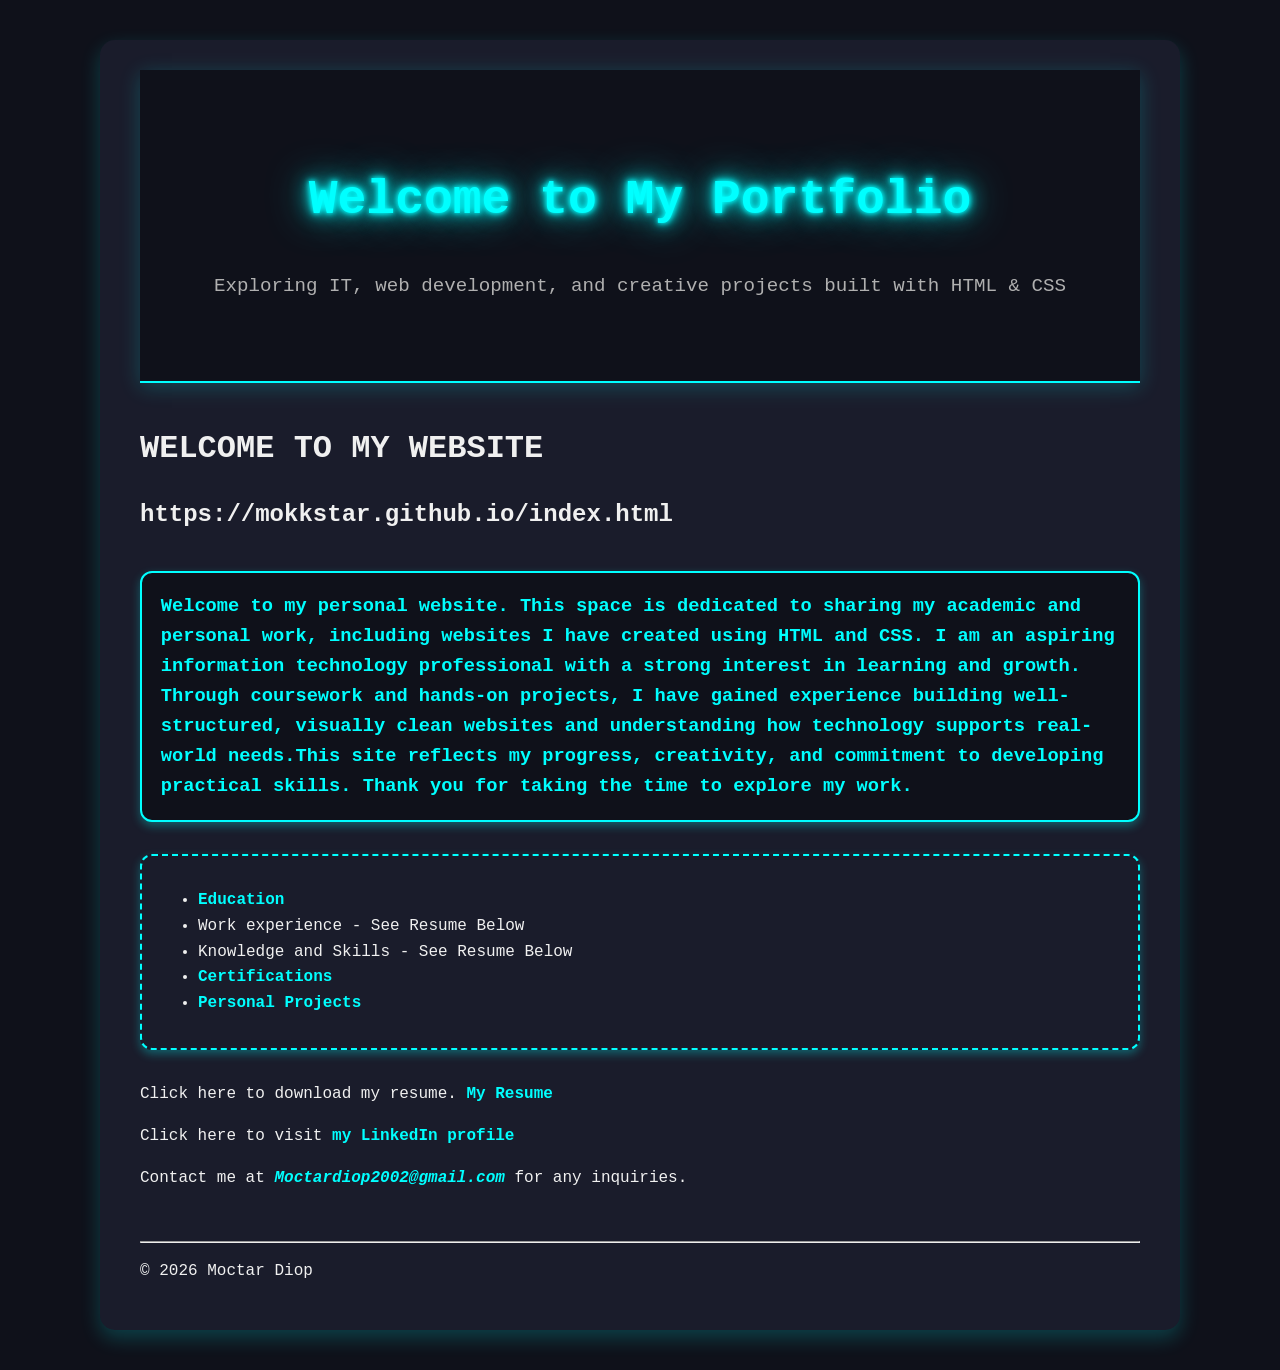
<file: index.html>
<!DOCTYPE html>
<html lang="en">
<head>
    <meta charset="UTF-8">
    <meta name="viewport" content="width=device-width, initial-scale=1.0">
    <meta name="description" content="Mokkstar personal website at SHSU">
    <meta name="keywords" content="Moctar, Diop, MIS, SHSU">
    <title>Mokkstar personal website at SHSU</title>
    <link rel="stylesheet" href="styles/main.css">
</head>
<body>
  <header class="tech-header">
    <h1>Welcome to My Portfolio</h1>
    <p>Exploring IT, web development, and creative projects built with HTML & CSS</p>
</header>

    <main>
        <h1 class="shadow">WELCOME TO MY WEBSITE</h1>
        <h2 class="shadow">https://mokkstar.github.io/index.html</h2>     
        <h3>Welcome to my personal website. This space is dedicated to sharing my academic and personal work, including websites I have created using HTML and CSS. I am an aspiring information technology professional with a strong interest in learning and growth. Through coursework and hands-on projects, I have gained experience building well-structured, visually clean websites and understanding how technology supports real-world needs.This site reflects my progress, creativity, and commitment to developing practical skills. Thank you for taking the time to explore my work.</h3>
        <nav>
            <ul id="list">
                <li><a href="education.html" target="_blank">Education</a></li>
                <li>Work experience - See Resume Below</li>
                <li>Knowledge and Skills - See Resume Below</li>
               <li><a href="certs.html" target="_blank">Certifications</a></li>
                <li><a href="portfolio.html">Personal Projects</a></li>
            </ul>
        </nav> 
        <div class="Contact">   
        <p>Click here to download my resume. <a href="files/Moctar_Entry_l.Resume.pdf">My Resume</a></p>
        <p>Click here to visit <a href="https://www.linkedin.com/in/moctar-diop-profile" target="_blank">my LinkedIn profile</a></p>
        <p>Contact me at <a href="mailto:moctardiop2002@gmail.com"><em>Moctardiop2002@gmail.com</em></a> for any inquiries.</p>
        </div>
    </main>
    <br>
    <hr>
    <footer>
        <p class="copyright">&copy; 2026 Moctar Diop</p>
    </footer>       
</body>
</html>
</file>
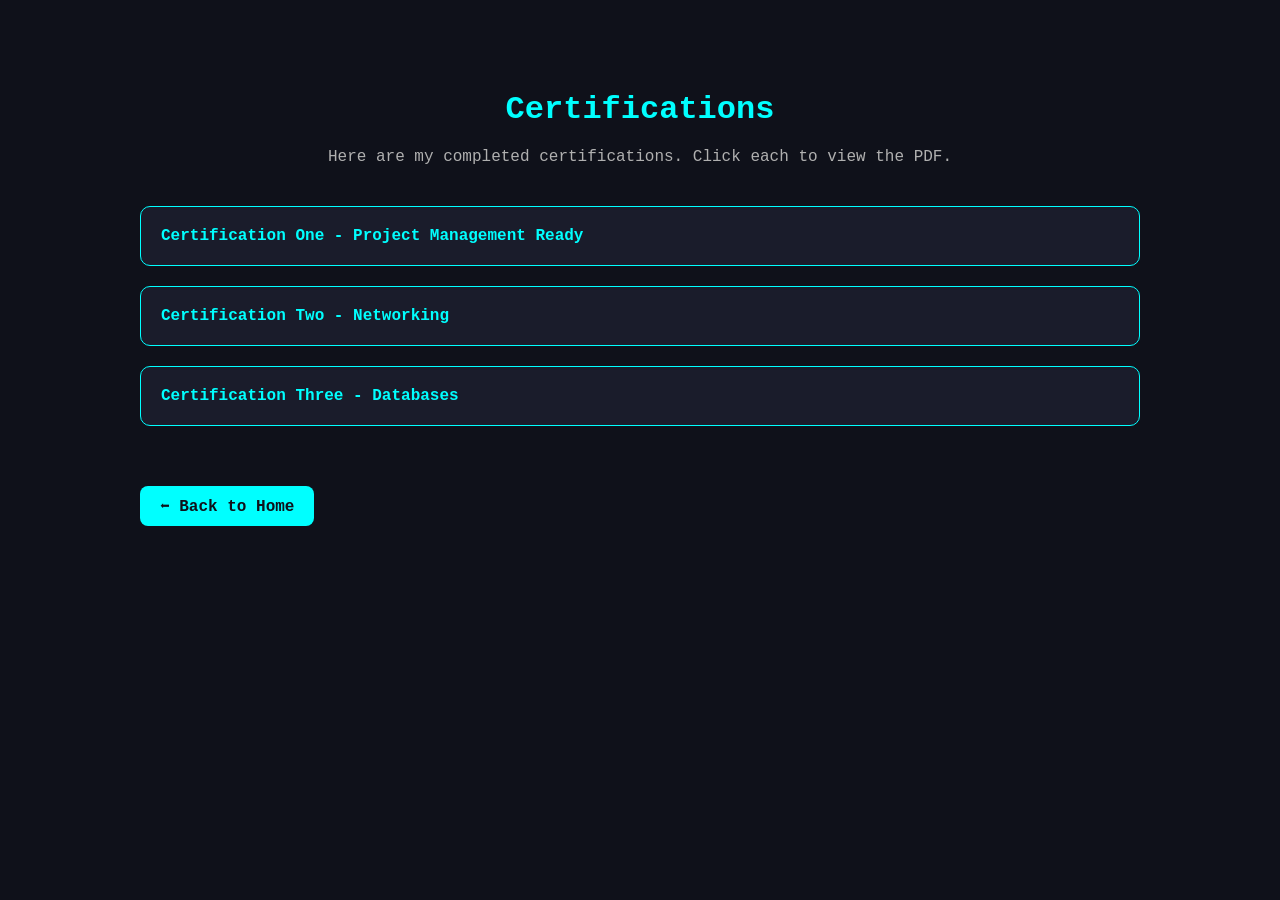
<file: certs.html>
<!DOCTYPE html>
<html lang="en">
<head>
    <meta charset="UTF-8">
    <title>Certifications</title>
    <meta name="viewport" content="width=device-width, initial-scale=1.0">
    <style>
        body {
            font-family: 'Courier New', Courier, monospace;
            background-color: #0f111a;
            color: #f0f0f0;
            max-width: 1000px;
            margin: 40px auto;
            padding: 30px;
        }

        h1 {
            text-align: center;
            color: #00ffff;
            margin-bottom: 20px;
        }

        p {
            text-align: center;
            color: #b0b0b0;
            margin-bottom: 40px;
        }

        ul {
            list-style: none;
            padding: 0;
        }

        li {
            background-color: #1a1c2b;
            border: 1px solid #00ffff;
            border-radius: 10px;
            padding: 20px;
            margin-bottom: 20px;
            transition: transform 0.2s, box-shadow 0.2s;
        }

        li:hover {
            transform: translateY(-5px);
            box-shadow: 0 8px 20px rgba(0, 255, 255, 0.3);
        }

        a {
            color: #00ffff;
            text-decoration: none;
            font-weight: bold;
        }

        a:hover {
            text-shadow: 0 0 8px #00ffff;
            color: #00cccc;
        }

        a.back-home {
            display: inline-block;
            margin-top: 40px;
            padding: 10px 20px;
            background-color: #00ffff;
            color: #0f111a;
            border-radius: 8px;
            text-decoration: none;
            font-weight: bold;
        }

        a.back-home:hover {
            background-color: #00cccc;
        }
    </style>
</head>
<body>

    <h1>Certifications</h1>
    <p>Here are my completed certifications. Click each to view the PDF.</p>

    <ul>
        <li><a href="certificates.html/certificates.html/PMI Project Management Ready.pdf" target="_blank">Certification One - Project Management Ready</a></li>
        <li><a href="certificates.html/certificates.html/NetworkingCERT.pdf" target="_blank">Certification Two - Networking</a></li>
        <li><a href="certificates.html/certificates.html/Database certificate.pdf" target="_blank">Certification Three - Databases</a></li>
        <!-- Add more certifications as needed -->
    </ul>

    <a href="index.html" class="back-home">⬅ Back to Home</a>

</body>
</html>
</file>
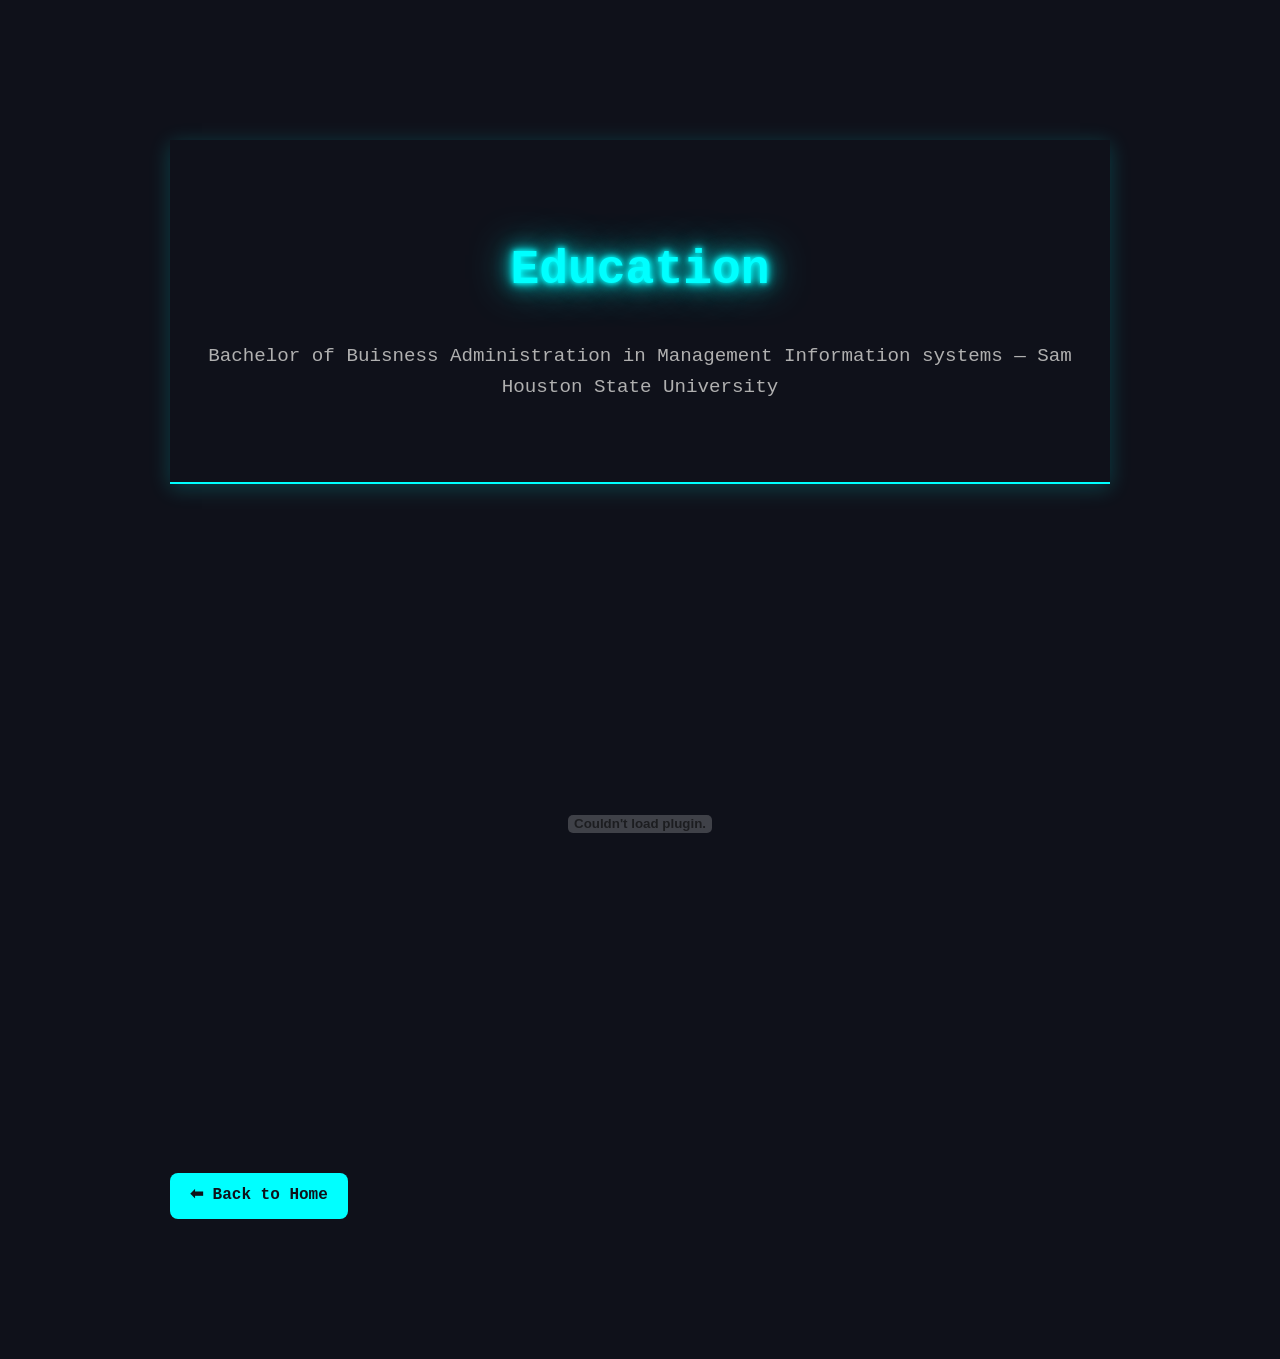
<file: education.html>
<!DOCTYPE html>
<html lang="en">
<head>
    <meta charset="UTF-8">
    <title>Education</title>
    <meta name="viewport" content="width=device-width, initial-scale=1.0">
    <style>
        /* --- Global Styling --- */
        html, body {
            margin: 0;
            padding: 0;
            font-family: 'Courier New', Courier, monospace;
            background-color: #0f111a;
            color: #f0f0f0;
            line-height: 1.6;
            max-width: 1000px;
            margin: 40px auto;
            padding: 30px;
        }

        /* --- Tech Header --- */
        .tech-header {
            text-align: center;
            padding: 60px 20px;
            background-color: #0f111a;
            border-bottom: 2px solid #00ffff;
            box-shadow: 0 4px 20px rgba(0, 255, 255, 0.2);
            margin-bottom: 40px;
        }

        .tech-header h1 {
            font-family: 'Courier New', Courier, monospace;
            font-size: 3rem;
            color: #00ffff;
            text-shadow: 
                0 0 5px #00ffff,
                0 0 10px #00ffff,
                0 0 20px #00ffff,
                0 0 40px #00cccc;
        }

        .tech-header p {
            font-family: 'Courier New', Courier, monospace;
            color: #b0b0b0;
            font-size: 1.2rem;
            margin-top: 15px;
        }

        /* --- Degree Image Styling --- */
        .degree-img {
            display: block;
            margin: 30px auto;
            max-width: 100%;
            border: 2px solid #00ffff;
            border-radius: 10px;
            box-shadow: 0 0 15px #00ffff;
        }

        /* --- Back Home Button --- */
        a.back-home {
            display: inline-block;
            margin-top: 40px;
            padding: 10px 20px;
            background-color: #00ffff;
            color: #0f111a;
            border-radius: 8px;
            text-decoration: none;
            font-weight: bold;
        }

        a.back-home:hover {
            background-color: #00cccc;
        }
    </style>
</head>
<body>

    <!-- Tech-style Header -->
    <header class="tech-header">
        <h1>Education</h1>
        <p>Bachelor of Buisness Administration in Management Information systems — Sam Houston State University</p>
    </header>

    <!-- Degree Image -->
    <embed src="certificates.html/DiplomaSHSU.pdf" type="application/pdf" width="100%" height="600px" class="degree-pdf">


    <a href="index.html" class="back-home">⬅ Back to Home</a>

</body>
</html>
</file>
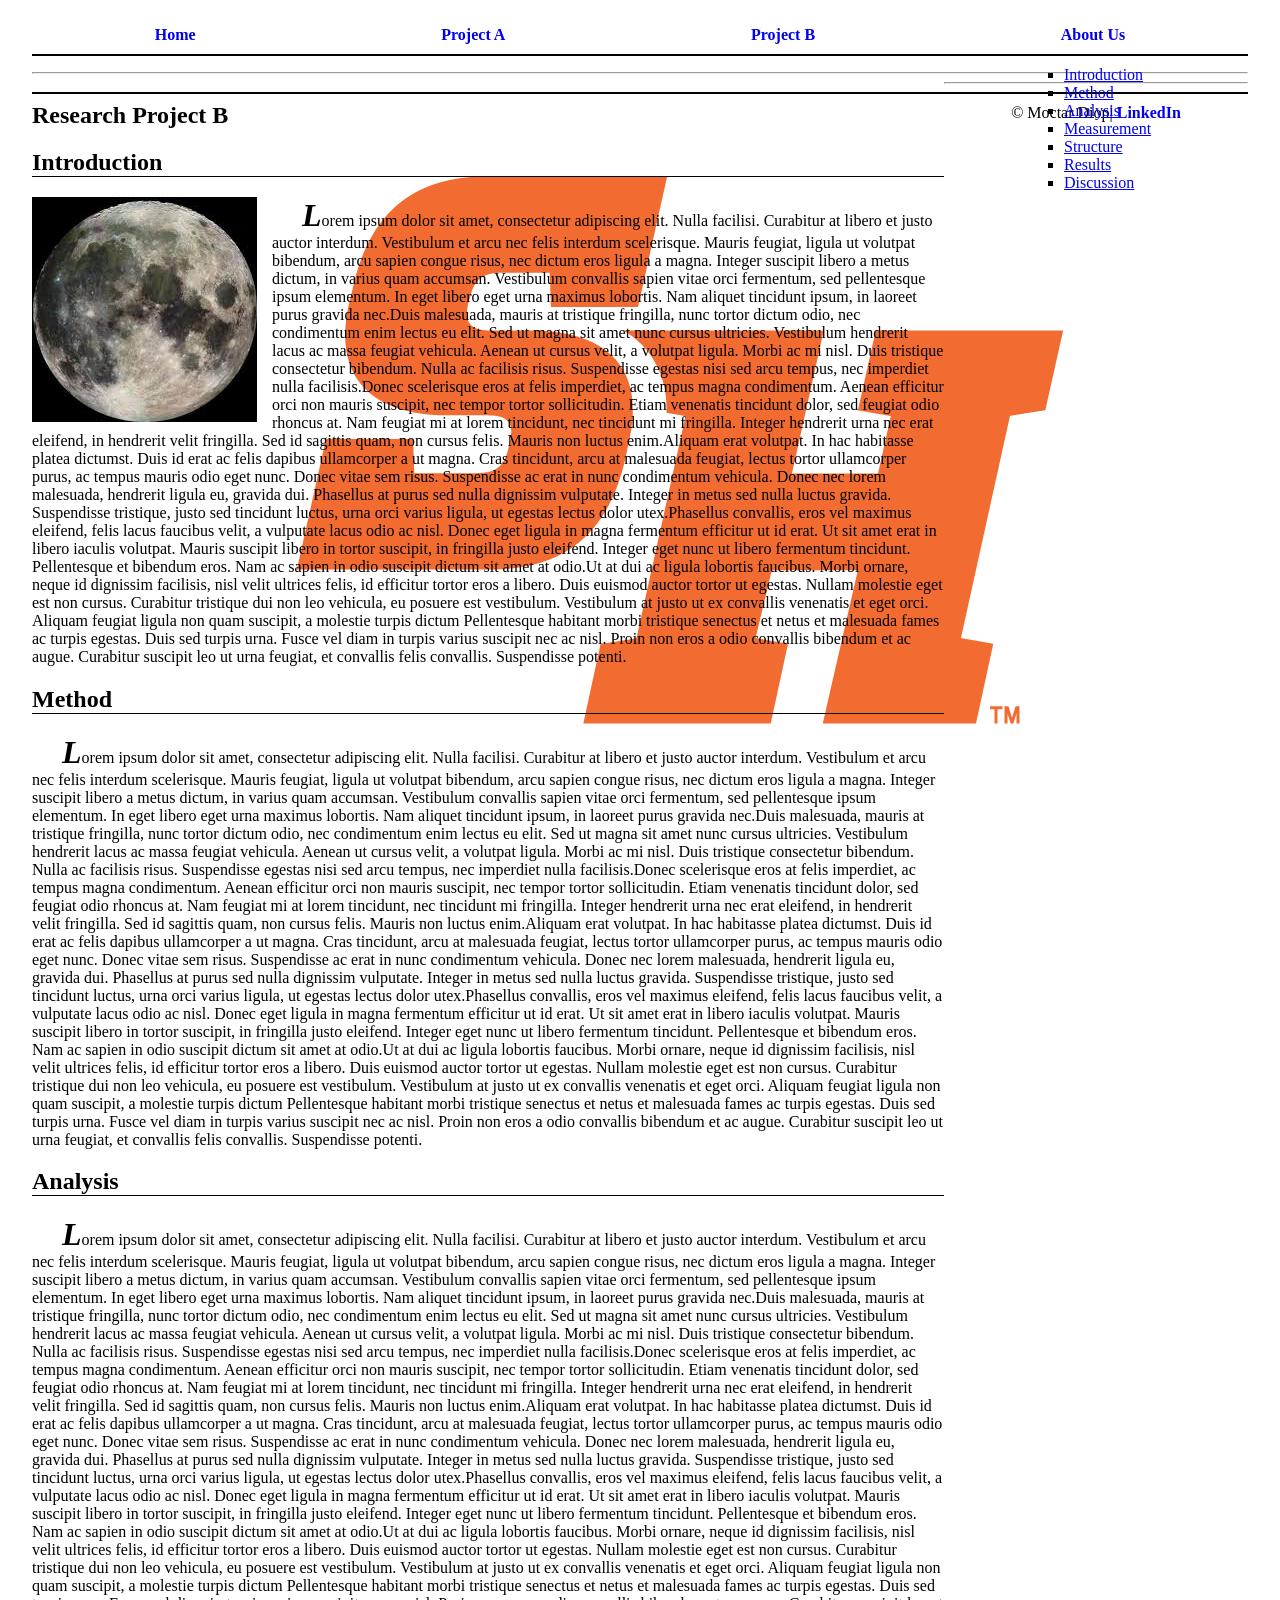
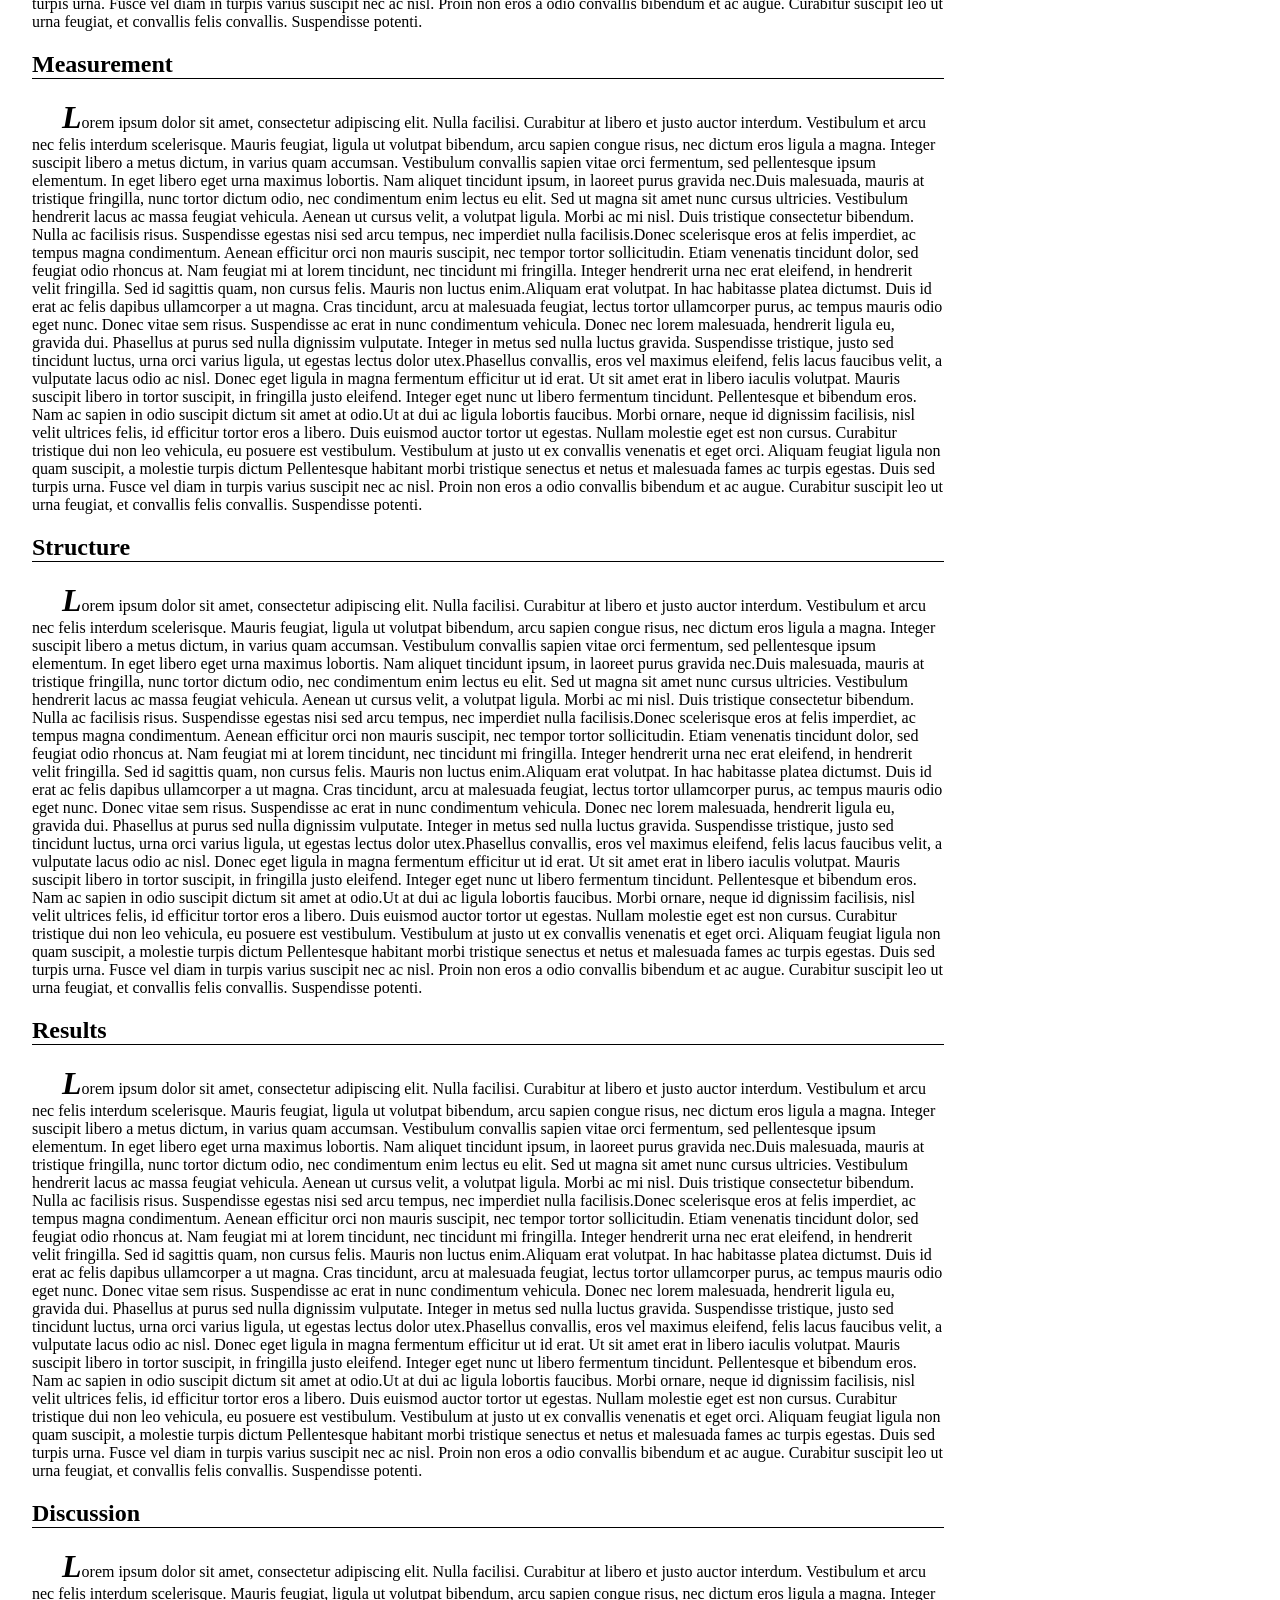
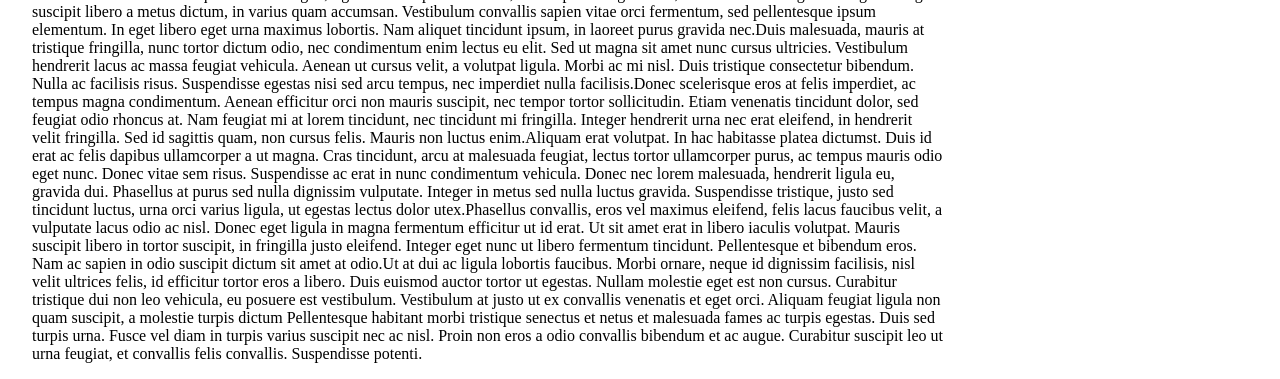
<file: exam.html>
<!DOCTYPE html>
<html lang="en">
<head>
    <meta charset="UTF-8">
    <meta name="viewport" content="width=device-width, initial-scale=1.0">
    <title>Research Project B</title>
    <link rel="stylesheet" href="styles/exam.css">
</head>
<body>
    <nav>
        <ul>
            <li><a href="index.html">Home</a></li>
            <li><a href="project.html">Project A</a></li>
            <li><a href="exam.html">Project B</a></li>
            <li><a href="#">About Us</a></li>
        </ul>
    </nav>
    <hr>
    <aside>
        <ul>
            <li><a href="#introduction">Introduction</a></li>
            <li><a href="#method">Method</a></li>
            <li><a href="#analysis">Analysis</a></li>
            <li><a href="#measurement">Measurement</a></li>
            <li><a href="#structure">Structure</a></li>
            <li><a href="#results">Results</a></li>
            <li><a href="#discussion">Discussion</a></li>
        </ul>
    </aside>
    <article>
        <h1>Research Project B</h1>
        
        <h2 id="introduction">Introduction</h2>
        <p><img src="images/nasa.jpg" alt="NASA website" class="wrapped-image">Lorem ipsum dolor sit amet, consectetur adipiscing elit. Nulla facilisi. Curabitur at libero et justo auctor interdum. Vestibulum et arcu nec felis interdum scelerisque. Mauris feugiat, ligula ut volutpat bibendum, arcu sapien congue risus, nec dictum eros ligula a magna. Integer suscipit libero a metus dictum, in varius quam accumsan. Vestibulum convallis sapien vitae orci fermentum, sed pellentesque ipsum elementum. In eget libero eget urna maximus lobortis. Nam aliquet tincidunt ipsum, in laoreet purus gravida nec.Duis malesuada, mauris at tristique fringilla, nunc tortor dictum odio, nec condimentum enim lectus eu elit. Sed ut magna sit amet nunc cursus ultricies. Vestibulum hendrerit lacus ac massa feugiat vehicula. Aenean ut cursus velit, a volutpat ligula. Morbi ac mi nisl. Duis tristique consectetur bibendum. Nulla ac facilisis risus. Suspendisse egestas nisi sed arcu tempus, nec imperdiet nulla facilisis.Donec scelerisque eros at felis imperdiet, ac tempus magna condimentum. Aenean efficitur orci non mauris suscipit, nec tempor tortor sollicitudin. Etiam venenatis tincidunt dolor, sed feugiat odio rhoncus at. Nam feugiat mi at lorem tincidunt, nec tincidunt mi fringilla. Integer hendrerit urna nec erat eleifend, in hendrerit velit fringilla. Sed id sagittis quam, non cursus felis. Mauris non luctus enim.Aliquam erat volutpat. In hac habitasse platea dictumst. Duis id erat ac felis dapibus ullamcorper a ut magna. Cras tincidunt, arcu at malesuada feugiat, lectus tortor ullamcorper purus, ac tempus mauris odio eget nunc. Donec vitae sem risus. Suspendisse ac erat in nunc condimentum vehicula. Donec nec lorem malesuada, hendrerit ligula eu, gravida dui. Phasellus at purus sed nulla dignissim vulputate. Integer in metus sed nulla luctus gravida. Suspendisse tristique, justo sed tincidunt luctus, urna orci varius ligula, ut egestas lectus dolor utex.Phasellus convallis, eros vel maximus eleifend, felis lacus faucibus velit, a vulputate lacus odio ac nisl. Donec eget ligula in magna fermentum efficitur ut id erat. Ut sit amet erat in libero iaculis volutpat. Mauris suscipit libero in tortor suscipit, in fringilla justo eleifend. Integer eget nunc ut libero fermentum tincidunt. Pellentesque et bibendum eros. Nam ac sapien in odio suscipit dictum sit amet at odio.Ut at dui ac ligula lobortis faucibus. Morbi ornare, neque id dignissim facilisis, nisl velit ultrices felis, id efficitur tortor eros a libero. Duis euismod auctor tortor ut egestas. Nullam molestie eget est non cursus. Curabitur tristique dui non leo vehicula, eu posuere est vestibulum. Vestibulum at justo ut ex convallis venenatis et eget orci. Aliquam feugiat ligula non quam suscipit, a molestie turpis dictum Pellentesque habitant morbi tristique senectus et netus et malesuada fames ac turpis egestas. Duis sed turpis urna. Fusce vel diam in turpis varius suscipit nec ac nisl. Proin non eros a odio convallis bibendum et ac augue. Curabitur suscipit leo ut urna feugiat, et convallis felis convallis. Suspendisse potenti.</p>
        
        <h2 id="method">Method</h2>
        <p>Lorem ipsum dolor sit amet, consectetur adipiscing elit. Nulla facilisi. Curabitur at libero et justo auctor interdum. Vestibulum et arcu nec felis interdum scelerisque. Mauris feugiat, ligula ut volutpat bibendum, arcu sapien congue risus, nec dictum eros ligula a magna. Integer suscipit libero a metus dictum, in varius quam accumsan. Vestibulum convallis sapien vitae orci fermentum, sed pellentesque ipsum elementum. In eget libero eget urna maximus lobortis. Nam aliquet tincidunt ipsum, in laoreet purus gravida nec.Duis malesuada, mauris at tristique fringilla, nunc tortor dictum odio, nec condimentum enim lectus eu elit. Sed ut magna sit amet nunc cursus ultricies. Vestibulum hendrerit lacus ac massa feugiat vehicula. Aenean ut cursus velit, a volutpat ligula. Morbi ac mi nisl. Duis tristique consectetur bibendum. Nulla ac facilisis risus. Suspendisse egestas nisi sed arcu tempus, nec imperdiet nulla facilisis.Donec scelerisque eros at felis imperdiet, ac tempus magna condimentum. Aenean efficitur orci non mauris suscipit, nec tempor tortor sollicitudin. Etiam venenatis tincidunt dolor, sed feugiat odio rhoncus at. Nam feugiat mi at lorem tincidunt, nec tincidunt mi fringilla. Integer hendrerit urna nec erat eleifend, in hendrerit velit fringilla. Sed id sagittis quam, non cursus felis. Mauris non luctus enim.Aliquam erat volutpat. In hac habitasse platea dictumst. Duis id erat ac felis dapibus ullamcorper a ut magna. Cras tincidunt, arcu at malesuada feugiat, lectus tortor ullamcorper purus, ac tempus mauris odio eget nunc. Donec vitae sem risus. Suspendisse ac erat in nunc condimentum vehicula. Donec nec lorem malesuada, hendrerit ligula eu, gravida dui. Phasellus at purus sed nulla dignissim vulputate. Integer in metus sed nulla luctus gravida. Suspendisse tristique, justo sed tincidunt luctus, urna orci varius ligula, ut egestas lectus dolor utex.Phasellus convallis, eros vel maximus eleifend, felis lacus faucibus velit, a vulputate lacus odio ac nisl. Donec eget ligula in magna fermentum efficitur ut id erat. Ut sit amet erat in libero iaculis volutpat. Mauris suscipit libero in tortor suscipit, in fringilla justo eleifend. Integer eget nunc ut libero fermentum tincidunt. Pellentesque et bibendum eros. Nam ac sapien in odio suscipit dictum sit amet at odio.Ut at dui ac ligula lobortis faucibus. Morbi ornare, neque id dignissim facilisis, nisl velit ultrices felis, id efficitur tortor eros a libero. Duis euismod auctor tortor ut egestas. Nullam molestie eget est non cursus. Curabitur tristique dui non leo vehicula, eu posuere est vestibulum. Vestibulum at justo ut ex convallis venenatis et eget orci. Aliquam feugiat ligula non quam suscipit, a molestie turpis dictum Pellentesque habitant morbi tristique senectus et netus et malesuada fames ac turpis egestas. Duis sed turpis urna. Fusce vel diam in turpis varius suscipit nec ac nisl. Proin non eros a odio convallis bibendum et ac augue. Curabitur suscipit leo ut urna feugiat, et convallis felis convallis. Suspendisse potenti.</p>
        
        <h2 id="analysis">Analysis</h2>
        <p>Lorem ipsum dolor sit amet, consectetur adipiscing elit. Nulla facilisi. Curabitur at libero et justo auctor interdum. Vestibulum et arcu nec felis interdum scelerisque. Mauris feugiat, ligula ut volutpat bibendum, arcu sapien congue risus, nec dictum eros ligula a magna. Integer suscipit libero a metus dictum, in varius quam accumsan. Vestibulum convallis sapien vitae orci fermentum, sed pellentesque ipsum elementum. In eget libero eget urna maximus lobortis. Nam aliquet tincidunt ipsum, in laoreet purus gravida nec.Duis malesuada, mauris at tristique fringilla, nunc tortor dictum odio, nec condimentum enim lectus eu elit. Sed ut magna sit amet nunc cursus ultricies. Vestibulum hendrerit lacus ac massa feugiat vehicula. Aenean ut cursus velit, a volutpat ligula. Morbi ac mi nisl. Duis tristique consectetur bibendum. Nulla ac facilisis risus. Suspendisse egestas nisi sed arcu tempus, nec imperdiet nulla facilisis.Donec scelerisque eros at felis imperdiet, ac tempus magna condimentum. Aenean efficitur orci non mauris suscipit, nec tempor tortor sollicitudin. Etiam venenatis tincidunt dolor, sed feugiat odio rhoncus at. Nam feugiat mi at lorem tincidunt, nec tincidunt mi fringilla. Integer hendrerit urna nec erat eleifend, in hendrerit velit fringilla. Sed id sagittis quam, non cursus felis. Mauris non luctus enim.Aliquam erat volutpat. In hac habitasse platea dictumst. Duis id erat ac felis dapibus ullamcorper a ut magna. Cras tincidunt, arcu at malesuada feugiat, lectus tortor ullamcorper purus, ac tempus mauris odio eget nunc. Donec vitae sem risus. Suspendisse ac erat in nunc condimentum vehicula. Donec nec lorem malesuada, hendrerit ligula eu, gravida dui. Phasellus at purus sed nulla dignissim vulputate. Integer in metus sed nulla luctus gravida. Suspendisse tristique, justo sed tincidunt luctus, urna orci varius ligula, ut egestas lectus dolor utex.Phasellus convallis, eros vel maximus eleifend, felis lacus faucibus velit, a vulputate lacus odio ac nisl. Donec eget ligula in magna fermentum efficitur ut id erat. Ut sit amet erat in libero iaculis volutpat. Mauris suscipit libero in tortor suscipit, in fringilla justo eleifend. Integer eget nunc ut libero fermentum tincidunt. Pellentesque et bibendum eros. Nam ac sapien in odio suscipit dictum sit amet at odio.Ut at dui ac ligula lobortis faucibus. Morbi ornare, neque id dignissim facilisis, nisl velit ultrices felis, id efficitur tortor eros a libero. Duis euismod auctor tortor ut egestas. Nullam molestie eget est non cursus. Curabitur tristique dui non leo vehicula, eu posuere est vestibulum. Vestibulum at justo ut ex convallis venenatis et eget orci. Aliquam feugiat ligula non quam suscipit, a molestie turpis dictum Pellentesque habitant morbi tristique senectus et netus et malesuada fames ac turpis egestas. Duis sed turpis urna. Fusce vel diam in turpis varius suscipit nec ac nisl. Proin non eros a odio convallis bibendum et ac augue. Curabitur suscipit leo ut urna feugiat, et convallis felis convallis. Suspendisse potenti.</p>
        
        <h2 id="measurement">Measurement</h2>
        <p>Lorem ipsum dolor sit amet, consectetur adipiscing elit. Nulla facilisi. Curabitur at libero et justo auctor interdum. Vestibulum et arcu nec felis interdum scelerisque. Mauris feugiat, ligula ut volutpat bibendum, arcu sapien congue risus, nec dictum eros ligula a magna. Integer suscipit libero a metus dictum, in varius quam accumsan. Vestibulum convallis sapien vitae orci fermentum, sed pellentesque ipsum elementum. In eget libero eget urna maximus lobortis. Nam aliquet tincidunt ipsum, in laoreet purus gravida nec.Duis malesuada, mauris at tristique fringilla, nunc tortor dictum odio, nec condimentum enim lectus eu elit. Sed ut magna sit amet nunc cursus ultricies. Vestibulum hendrerit lacus ac massa feugiat vehicula. Aenean ut cursus velit, a volutpat ligula. Morbi ac mi nisl. Duis tristique consectetur bibendum. Nulla ac facilisis risus. Suspendisse egestas nisi sed arcu tempus, nec imperdiet nulla facilisis.Donec scelerisque eros at felis imperdiet, ac tempus magna condimentum. Aenean efficitur orci non mauris suscipit, nec tempor tortor sollicitudin. Etiam venenatis tincidunt dolor, sed feugiat odio rhoncus at. Nam feugiat mi at lorem tincidunt, nec tincidunt mi fringilla. Integer hendrerit urna nec erat eleifend, in hendrerit velit fringilla. Sed id sagittis quam, non cursus felis. Mauris non luctus enim.Aliquam erat volutpat. In hac habitasse platea dictumst. Duis id erat ac felis dapibus ullamcorper a ut magna. Cras tincidunt, arcu at malesuada feugiat, lectus tortor ullamcorper purus, ac tempus mauris odio eget nunc. Donec vitae sem risus. Suspendisse ac erat in nunc condimentum vehicula. Donec nec lorem malesuada, hendrerit ligula eu, gravida dui. Phasellus at purus sed nulla dignissim vulputate. Integer in metus sed nulla luctus gravida. Suspendisse tristique, justo sed tincidunt luctus, urna orci varius ligula, ut egestas lectus dolor utex.Phasellus convallis, eros vel maximus eleifend, felis lacus faucibus velit, a vulputate lacus odio ac nisl. Donec eget ligula in magna fermentum efficitur ut id erat. Ut sit amet erat in libero iaculis volutpat. Mauris suscipit libero in tortor suscipit, in fringilla justo eleifend. Integer eget nunc ut libero fermentum tincidunt. Pellentesque et bibendum eros. Nam ac sapien in odio suscipit dictum sit amet at odio.Ut at dui ac ligula lobortis faucibus. Morbi ornare, neque id dignissim facilisis, nisl velit ultrices felis, id efficitur tortor eros a libero. Duis euismod auctor tortor ut egestas. Nullam molestie eget est non cursus. Curabitur tristique dui non leo vehicula, eu posuere est vestibulum. Vestibulum at justo ut ex convallis venenatis et eget orci. Aliquam feugiat ligula non quam suscipit, a molestie turpis dictum Pellentesque habitant morbi tristique senectus et netus et malesuada fames ac turpis egestas. Duis sed turpis urna. Fusce vel diam in turpis varius suscipit nec ac nisl. Proin non eros a odio convallis bibendum et ac augue. Curabitur suscipit leo ut urna feugiat, et convallis felis convallis. Suspendisse potenti.</p>
        
        <h2 id="structure">Structure</h2>
        <p>Lorem ipsum dolor sit amet, consectetur adipiscing elit. Nulla facilisi. Curabitur at libero et justo auctor interdum. Vestibulum et arcu nec felis interdum scelerisque. Mauris feugiat, ligula ut volutpat bibendum, arcu sapien congue risus, nec dictum eros ligula a magna. Integer suscipit libero a metus dictum, in varius quam accumsan. Vestibulum convallis sapien vitae orci fermentum, sed pellentesque ipsum elementum. In eget libero eget urna maximus lobortis. Nam aliquet tincidunt ipsum, in laoreet purus gravida nec.Duis malesuada, mauris at tristique fringilla, nunc tortor dictum odio, nec condimentum enim lectus eu elit. Sed ut magna sit amet nunc cursus ultricies. Vestibulum hendrerit lacus ac massa feugiat vehicula. Aenean ut cursus velit, a volutpat ligula. Morbi ac mi nisl. Duis tristique consectetur bibendum. Nulla ac facilisis risus. Suspendisse egestas nisi sed arcu tempus, nec imperdiet nulla facilisis.Donec scelerisque eros at felis imperdiet, ac tempus magna condimentum. Aenean efficitur orci non mauris suscipit, nec tempor tortor sollicitudin. Etiam venenatis tincidunt dolor, sed feugiat odio rhoncus at. Nam feugiat mi at lorem tincidunt, nec tincidunt mi fringilla. Integer hendrerit urna nec erat eleifend, in hendrerit velit fringilla. Sed id sagittis quam, non cursus felis. Mauris non luctus enim.Aliquam erat volutpat. In hac habitasse platea dictumst. Duis id erat ac felis dapibus ullamcorper a ut magna. Cras tincidunt, arcu at malesuada feugiat, lectus tortor ullamcorper purus, ac tempus mauris odio eget nunc. Donec vitae sem risus. Suspendisse ac erat in nunc condimentum vehicula. Donec nec lorem malesuada, hendrerit ligula eu, gravida dui. Phasellus at purus sed nulla dignissim vulputate. Integer in metus sed nulla luctus gravida. Suspendisse tristique, justo sed tincidunt luctus, urna orci varius ligula, ut egestas lectus dolor utex.Phasellus convallis, eros vel maximus eleifend, felis lacus faucibus velit, a vulputate lacus odio ac nisl. Donec eget ligula in magna fermentum efficitur ut id erat. Ut sit amet erat in libero iaculis volutpat. Mauris suscipit libero in tortor suscipit, in fringilla justo eleifend. Integer eget nunc ut libero fermentum tincidunt. Pellentesque et bibendum eros. Nam ac sapien in odio suscipit dictum sit amet at odio.Ut at dui ac ligula lobortis faucibus. Morbi ornare, neque id dignissim facilisis, nisl velit ultrices felis, id efficitur tortor eros a libero. Duis euismod auctor tortor ut egestas. Nullam molestie eget est non cursus. Curabitur tristique dui non leo vehicula, eu posuere est vestibulum. Vestibulum at justo ut ex convallis venenatis et eget orci. Aliquam feugiat ligula non quam suscipit, a molestie turpis dictum Pellentesque habitant morbi tristique senectus et netus et malesuada fames ac turpis egestas. Duis sed turpis urna. Fusce vel diam in turpis varius suscipit nec ac nisl. Proin non eros a odio convallis bibendum et ac augue. Curabitur suscipit leo ut urna feugiat, et convallis felis convallis. Suspendisse potenti.</p>
        
        <h2 id="results">Results</h2>
        <p> Lorem ipsum dolor sit amet, consectetur adipiscing elit. Nulla facilisi. Curabitur at libero et justo auctor interdum. Vestibulum et arcu nec felis interdum scelerisque. Mauris feugiat, ligula ut volutpat bibendum, arcu sapien congue risus, nec dictum eros ligula a magna. Integer suscipit libero a metus dictum, in varius quam accumsan. Vestibulum convallis sapien vitae orci fermentum, sed pellentesque ipsum elementum. In eget libero eget urna maximus lobortis. Nam aliquet tincidunt ipsum, in laoreet purus gravida nec.Duis malesuada, mauris at tristique fringilla, nunc tortor dictum odio, nec condimentum enim lectus eu elit. Sed ut magna sit amet nunc cursus ultricies. Vestibulum hendrerit lacus ac massa feugiat vehicula. Aenean ut cursus velit, a volutpat ligula. Morbi ac mi nisl. Duis tristique consectetur bibendum. Nulla ac facilisis risus. Suspendisse egestas nisi sed arcu tempus, nec imperdiet nulla facilisis.Donec scelerisque eros at felis imperdiet, ac tempus magna condimentum. Aenean efficitur orci non mauris suscipit, nec tempor tortor sollicitudin. Etiam venenatis tincidunt dolor, sed feugiat odio rhoncus at. Nam feugiat mi at lorem tincidunt, nec tincidunt mi fringilla. Integer hendrerit urna nec erat eleifend, in hendrerit velit fringilla. Sed id sagittis quam, non cursus felis. Mauris non luctus enim.Aliquam erat volutpat. In hac habitasse platea dictumst. Duis id erat ac felis dapibus ullamcorper a ut magna. Cras tincidunt, arcu at malesuada feugiat, lectus tortor ullamcorper purus, ac tempus mauris odio eget nunc. Donec vitae sem risus. Suspendisse ac erat in nunc condimentum vehicula. Donec nec lorem malesuada, hendrerit ligula eu, gravida dui. Phasellus at purus sed nulla dignissim vulputate. Integer in metus sed nulla luctus gravida. Suspendisse tristique, justo sed tincidunt luctus, urna orci varius ligula, ut egestas lectus dolor utex.Phasellus convallis, eros vel maximus eleifend, felis lacus faucibus velit, a vulputate lacus odio ac nisl. Donec eget ligula in magna fermentum efficitur ut id erat. Ut sit amet erat in libero iaculis volutpat. Mauris suscipit libero in tortor suscipit, in fringilla justo eleifend. Integer eget nunc ut libero fermentum tincidunt. Pellentesque et bibendum eros. Nam ac sapien in odio suscipit dictum sit amet at odio.Ut at dui ac ligula lobortis faucibus. Morbi ornare, neque id dignissim facilisis, nisl velit ultrices felis, id efficitur tortor eros a libero. Duis euismod auctor tortor ut egestas. Nullam molestie eget est non cursus. Curabitur tristique dui non leo vehicula, eu posuere est vestibulum. Vestibulum at justo ut ex convallis venenatis et eget orci. Aliquam feugiat ligula non quam suscipit, a molestie turpis dictum Pellentesque habitant morbi tristique senectus et netus et malesuada fames ac turpis egestas. Duis sed turpis urna. Fusce vel diam in turpis varius suscipit nec ac nisl. Proin non eros a odio convallis bibendum et ac augue. Curabitur suscipit leo ut urna feugiat, et convallis felis convallis. Suspendisse potenti.</p>
        
        <h2 id="discussion">Discussion</h2>
        <p>Lorem ipsum dolor sit amet, consectetur adipiscing elit. Nulla facilisi. Curabitur at libero et justo auctor interdum. Vestibulum et arcu nec felis interdum scelerisque. Mauris feugiat, ligula ut volutpat bibendum, arcu sapien congue risus, nec dictum eros ligula a magna. Integer suscipit libero a metus dictum, in varius quam accumsan. Vestibulum convallis sapien vitae orci fermentum, sed pellentesque ipsum elementum. In eget libero eget urna maximus lobortis. Nam aliquet tincidunt ipsum, in laoreet purus gravida nec.Duis malesuada, mauris at tristique fringilla, nunc tortor dictum odio, nec condimentum enim lectus eu elit. Sed ut magna sit amet nunc cursus ultricies. Vestibulum hendrerit lacus ac massa feugiat vehicula. Aenean ut cursus velit, a volutpat ligula. Morbi ac mi nisl. Duis tristique consectetur bibendum. Nulla ac facilisis risus. Suspendisse egestas nisi sed arcu tempus, nec imperdiet nulla facilisis.Donec scelerisque eros at felis imperdiet, ac tempus magna condimentum. Aenean efficitur orci non mauris suscipit, nec tempor tortor sollicitudin. Etiam venenatis tincidunt dolor, sed feugiat odio rhoncus at. Nam feugiat mi at lorem tincidunt, nec tincidunt mi fringilla. Integer hendrerit urna nec erat eleifend, in hendrerit velit fringilla. Sed id sagittis quam, non cursus felis. Mauris non luctus enim.Aliquam erat volutpat. In hac habitasse platea dictumst. Duis id erat ac felis dapibus ullamcorper a ut magna. Cras tincidunt, arcu at malesuada feugiat, lectus tortor ullamcorper purus, ac tempus mauris odio eget nunc. Donec vitae sem risus. Suspendisse ac erat in nunc condimentum vehicula. Donec nec lorem malesuada, hendrerit ligula eu, gravida dui. Phasellus at purus sed nulla dignissim vulputate. Integer in metus sed nulla luctus gravida. Suspendisse tristique, justo sed tincidunt luctus, urna orci varius ligula, ut egestas lectus dolor utex.Phasellus convallis, eros vel maximus eleifend, felis lacus faucibus velit, a vulputate lacus odio ac nisl. Donec eget ligula in magna fermentum efficitur ut id erat. Ut sit amet erat in libero iaculis volutpat. Mauris suscipit libero in tortor suscipit, in fringilla justo eleifend. Integer eget nunc ut libero fermentum tincidunt. Pellentesque et bibendum eros. Nam ac sapien in odio suscipit dictum sit amet at odio.Ut at dui ac ligula lobortis faucibus. Morbi ornare, neque id dignissim facilisis, nisl velit ultrices felis, id efficitur tortor eros a libero. Duis euismod auctor tortor ut egestas. Nullam molestie eget est non cursus. Curabitur tristique dui non leo vehicula, eu posuere est vestibulum. Vestibulum at justo ut ex convallis venenatis et eget orci. Aliquam feugiat ligula non quam suscipit, a molestie turpis dictum Pellentesque habitant morbi tristique senectus et netus et malesuada fames ac turpis egestas. Duis sed turpis urna. Fusce vel diam in turpis varius suscipit nec ac nisl. Proin non eros a odio convallis bibendum et ac augue. Curabitur suscipit leo ut urna feugiat, et convallis felis convallis. Suspendisse potenti.</p>
    </article>
    <hr>
    <footer>
        &copy; Moctar Diop| <a href="https://linkedin.com/in/moctar-diop-profile" target="my profile">LinkedIn</a>
    </footer>
</body>
</html>
</file>
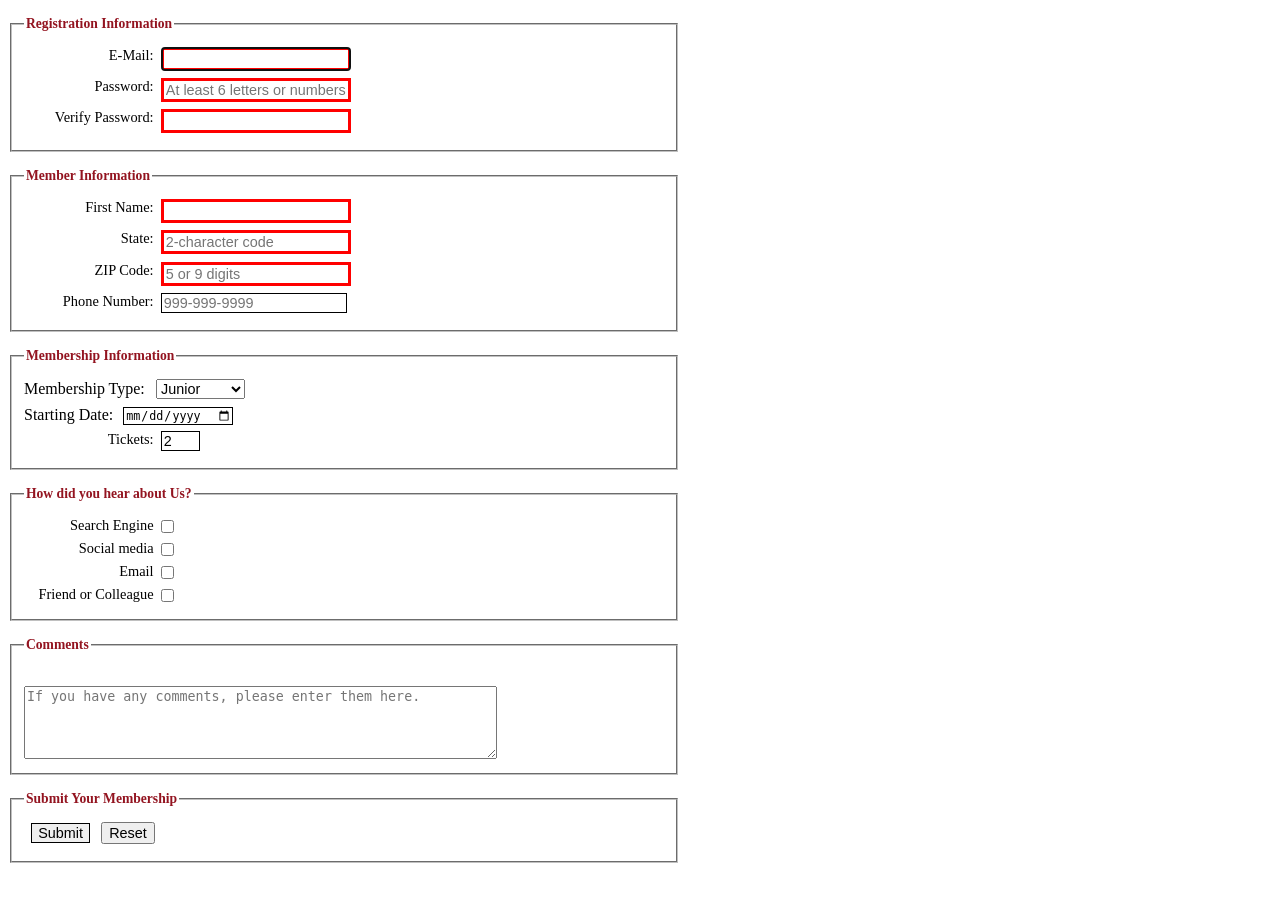
<file: form.html>
<!DOCTYPE html>
<html lang="en">
<head>
    <meta charset="UTF-8">
    <meta name="viewport" content="width=device-width, initial-scale=1.0">
    <title>Form</title>
    <link rel="stylesheet" href="styles/form.css">
</head>
<body>
    <form action="register_account.html" method="post" id="registration_form">
        <fieldset>
            <legend>Registration Information</legend>
            <label for="email">E-Mail:</label>
            <input type="email" name="email" id="email"
            autofocus required autocomplete="on"><br>
            <label for="password">Password:</label>
            <input type="password" name="password" id="password" required
            placeholder="At least 6 letters or numbers"
            pattern="[a-zA-Z0-9]{6,}"
            title="Must be at least 6 alphanumeric characters">
            <br>
            <label for="verify">Verify Password:</label>
            <input type="password" name="verify" id="verify" required><br>
        </fieldset>
        <fieldset>
            <legend>Member Information</legend>
            <label for="first_name">First Name:</label>
            <input type="text" name="first_name" id="first_name"
                required autocomplete="on"><br>
            <label for="state">State:</label>
            <input type="text" name="state" id="state" required
                maxlength="2"
                placeholder="2-character code"
                autocomplete="on"><br>
            <label for="zip">ZIP Code:</label>
            <input type="text" name="zip" id="zip" required
                placeholder="5 or 9 digits"
                pattern="^\d{5}(-\d{4})?$"
                title="Either 5 or 9 digits"
                autocomplete="on"><br>
            <label for="phone">Phone Number:</label>
            <input type="tel" name="phone" id="phone"
                placeholder="999-999-9999"
                pattern="\d{3}[\-]\d{3}[\-]\d{4}"
                title="Must be 999-999-999 format"
                autocomplete="on"><br>
        </fieldset>
        <fieldset>
            <legend>Membership Information</legend>
            <lable for="member">Membership Type:</lable>
            <select id="membership_type">
                <optgroup label="Membership Type">
                    <option value="Junior">Junior</option>
                    <option value="Regular">Regular</option>
                    <option value="Charter">Charter</option>
            </optgroup></select>
            <br>
                <lable for="date">Starting Date:</lable>
                <input type="date" id="date">
            <br>
            <label for="tickets">Tickets:</label>
                <input type="number" id="investment" min="1" max="4" step="1" value="2"><br>
        </fieldset>
        <fieldset>
            <legend>How did you hear about Us?</legend>
            <input type="checkbox" name="reference1" id="reference1"
                value="search engine">
                <label for="reference1">Search Engine</label><br>
                <input type="checkbox" name="reference2" id="reference2"
                value="social media">
                <label for="reference2">Social media</label><br>
                <input type="checkbox" name="reference3" id="reference3"
                value="email">
                <label for="reference3">Email</label><br>
                <input type="checkbox" name="reference4" id="reference4"
                value="friend or colleague">
                <label for="reference4">Friend or Colleague</label><br>
        </fieldset>
        <fieldset>
            <legend>Comments</legend><br>
                <textarea id="comments" placeholder="If you have any comments, please enter them here."></textarea>
        </fieldset>
        <fieldset>
            <legend>Submit Your Membership</legend>
            <input type="submit" value="Submit">
            <input type="reset" value="Reset">
         </fieldset>        
    </form>
</body>
</html>
</file>
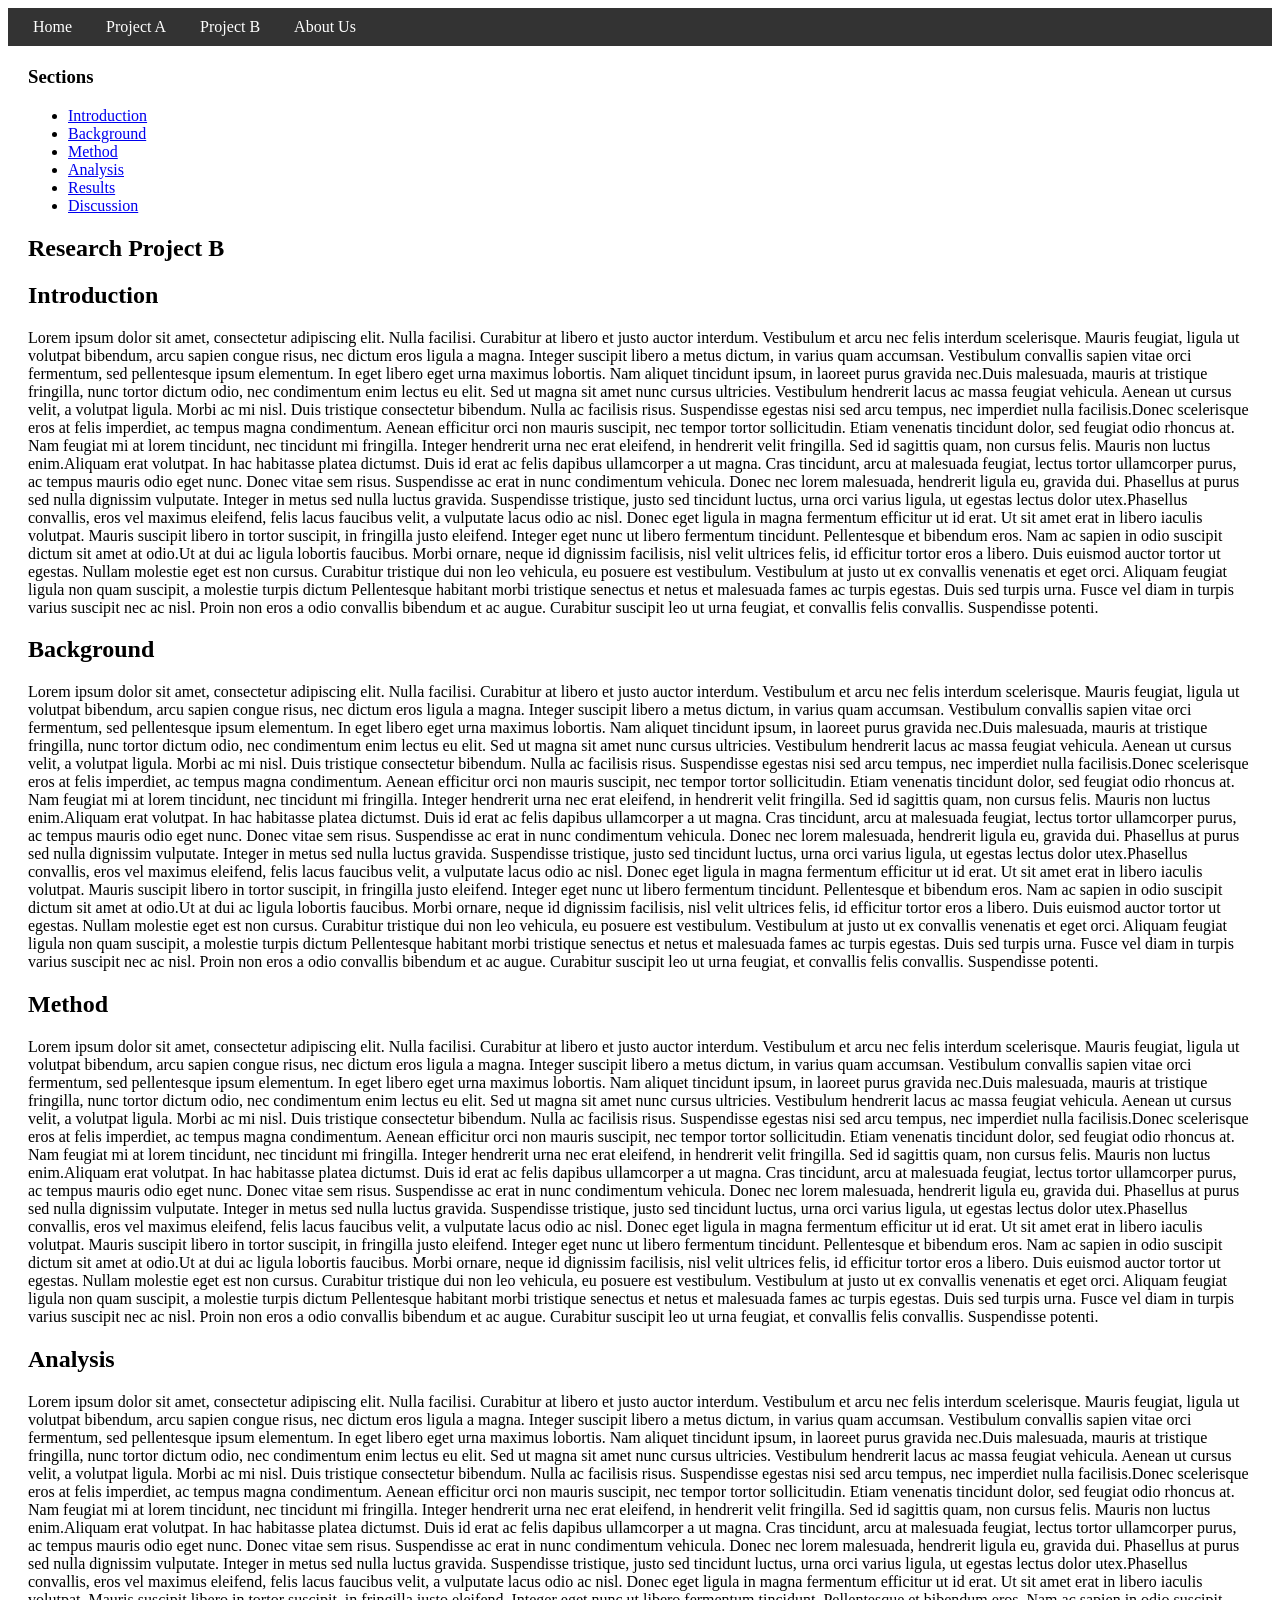
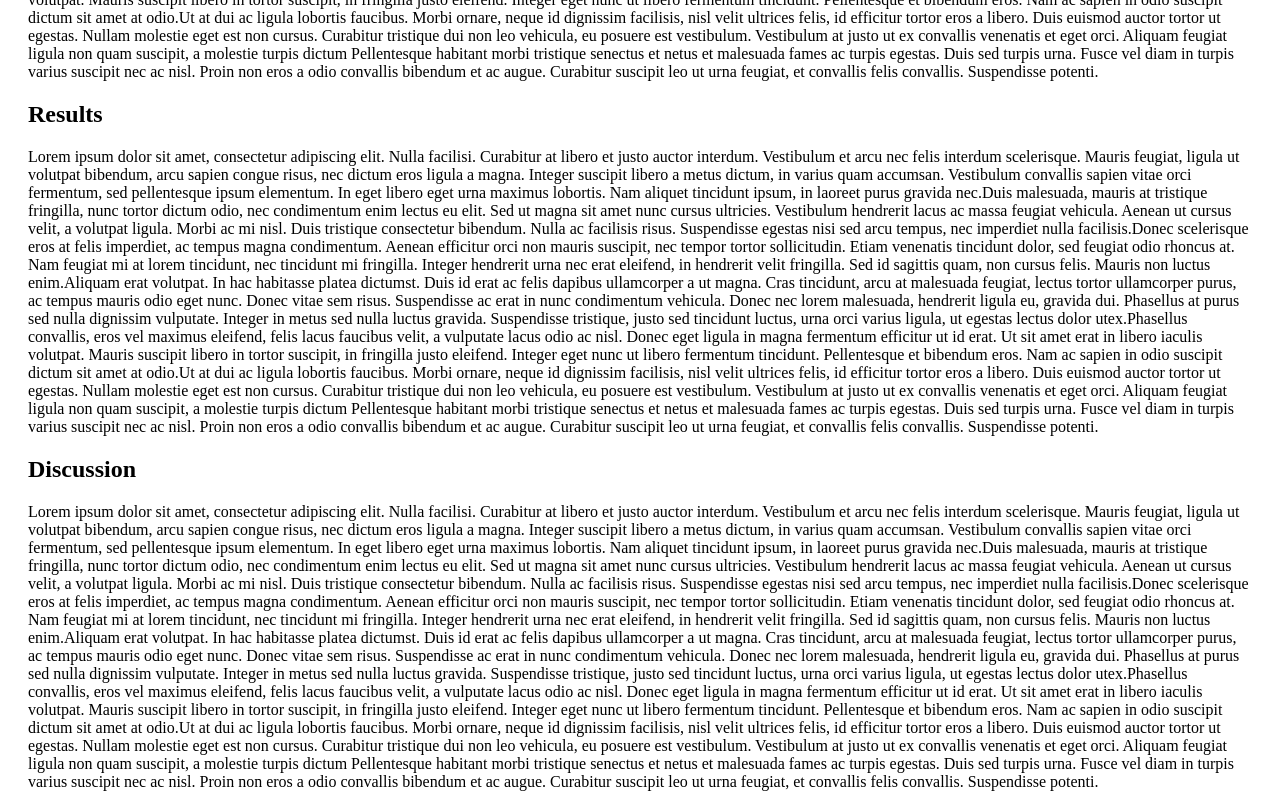
<file: menu.html>
<!DOCTYPE html>
<html lang="en">
<head>
    <meta charset="UTF-8">
    <meta name="viewport" content="width=device-width, initial-scale=1.0">
    <title>Research Project B</title>
    <style>
        nav {
            background-color: #333;
            padding: 10px;
        }
        nav a {
            color: white;
            margin: 0 15px;
            text-decoration: none;
        }
        article, aside {
            margin: 20px;
        }
    </style>
</head>
<body>
    <nav>
        <a href="index.html">Home</a>
        <a href="project.html">Project A</a>
        <a href="menu.html">Project B</a>
        <a href="#">About Us</a>
    </nav>
    
    <aside>
        <h3>Sections</h3>
        <ul>
            <li><a href="#introduction">Introduction</a></li>
            <li><a href="#background">Background</a></li>
            <li><a href="#method">Method</a></li>
            <li><a href="#analysis">Analysis</a></li>
            <li><a href="#results">Results</a></li>
            <li><a href="#discussion">Discussion</a></li>
        </ul>
    </aside>
    
    <article>
        <h1>Research Project B</h1>
        
        <h2 id="introduction">Introduction</h2>
        <p>Lorem ipsum dolor sit amet, consectetur adipiscing elit. Nulla facilisi. Curabitur at libero et justo auctor interdum. Vestibulum et arcu nec felis interdum scelerisque. Mauris feugiat, ligula ut volutpat bibendum, arcu sapien congue risus, nec dictum eros ligula a magna. Integer suscipit libero a metus dictum, in varius quam accumsan. Vestibulum convallis sapien vitae orci fermentum, sed pellentesque ipsum elementum. In eget libero eget urna maximus lobortis. Nam aliquet tincidunt ipsum, in laoreet purus gravida nec.Duis malesuada, mauris at tristique fringilla, nunc tortor dictum odio, nec condimentum enim lectus eu elit. Sed ut magna sit amet nunc cursus ultricies. Vestibulum hendrerit lacus ac massa feugiat vehicula. Aenean ut cursus velit, a volutpat ligula. Morbi ac mi nisl. Duis tristique consectetur bibendum. Nulla ac facilisis risus. Suspendisse egestas nisi sed arcu tempus, nec imperdiet nulla facilisis.Donec scelerisque eros at felis imperdiet, ac tempus magna condimentum. Aenean efficitur orci non mauris suscipit, nec tempor tortor sollicitudin. Etiam venenatis tincidunt dolor, sed feugiat odio rhoncus at. Nam feugiat mi at lorem tincidunt, nec tincidunt mi fringilla. Integer hendrerit urna nec erat eleifend, in hendrerit velit fringilla. Sed id sagittis quam, non cursus felis. Mauris non luctus enim.Aliquam erat volutpat. In hac habitasse platea dictumst. Duis id erat ac felis dapibus ullamcorper a ut magna. Cras tincidunt, arcu at malesuada feugiat, lectus tortor ullamcorper purus, ac tempus mauris odio eget nunc. Donec vitae sem risus. Suspendisse ac erat in nunc condimentum vehicula. Donec nec lorem malesuada, hendrerit ligula eu, gravida dui. Phasellus at purus sed nulla dignissim vulputate. Integer in metus sed nulla luctus gravida. Suspendisse tristique, justo sed tincidunt luctus, urna orci varius ligula, ut egestas lectus dolor utex.Phasellus convallis, eros vel maximus eleifend, felis lacus faucibus velit, a vulputate lacus odio ac nisl. Donec eget ligula in magna fermentum efficitur ut id erat. Ut sit amet erat in libero iaculis volutpat. Mauris suscipit libero in tortor suscipit, in fringilla justo eleifend. Integer eget nunc ut libero fermentum tincidunt. Pellentesque et bibendum eros. Nam ac sapien in odio suscipit dictum sit amet at odio.Ut at dui ac ligula lobortis faucibus. Morbi ornare, neque id dignissim facilisis, nisl velit ultrices felis, id efficitur tortor eros a libero. Duis euismod auctor tortor ut egestas. Nullam molestie eget est non cursus. Curabitur tristique dui non leo vehicula, eu posuere est vestibulum. Vestibulum at justo ut ex convallis venenatis et eget orci. Aliquam feugiat ligula non quam suscipit, a molestie turpis dictum Pellentesque habitant morbi tristique senectus et netus et malesuada fames ac turpis egestas. Duis sed turpis urna. Fusce vel diam in turpis varius suscipit nec ac nisl. Proin non eros a odio convallis bibendum et ac augue. Curabitur suscipit leo ut urna feugiat, et convallis felis convallis. Suspendisse potenti.
</p>
        
        <h2 id="background">Background</h2>
        <p>Lorem ipsum dolor sit amet, consectetur adipiscing elit. Nulla facilisi. Curabitur at libero et justo auctor interdum. Vestibulum et arcu nec felis interdum scelerisque. Mauris feugiat, ligula ut volutpat bibendum, arcu sapien congue risus, nec dictum eros ligula a magna. Integer suscipit libero a metus dictum, in varius quam accumsan. Vestibulum convallis sapien vitae orci fermentum, sed pellentesque ipsum elementum. In eget libero eget urna maximus lobortis. Nam aliquet tincidunt ipsum, in laoreet purus gravida nec.Duis malesuada, mauris at tristique fringilla, nunc tortor dictum odio, nec condimentum enim lectus eu elit. Sed ut magna sit amet nunc cursus ultricies. Vestibulum hendrerit lacus ac massa feugiat vehicula. Aenean ut cursus velit, a volutpat ligula. Morbi ac mi nisl. Duis tristique consectetur bibendum. Nulla ac facilisis risus. Suspendisse egestas nisi sed arcu tempus, nec imperdiet nulla facilisis.Donec scelerisque eros at felis imperdiet, ac tempus magna condimentum. Aenean efficitur orci non mauris suscipit, nec tempor tortor sollicitudin. Etiam venenatis tincidunt dolor, sed feugiat odio rhoncus at. Nam feugiat mi at lorem tincidunt, nec tincidunt mi fringilla. Integer hendrerit urna nec erat eleifend, in hendrerit velit fringilla. Sed id sagittis quam, non cursus felis. Mauris non luctus enim.Aliquam erat volutpat. In hac habitasse platea dictumst. Duis id erat ac felis dapibus ullamcorper a ut magna. Cras tincidunt, arcu at malesuada feugiat, lectus tortor ullamcorper purus, ac tempus mauris odio eget nunc. Donec vitae sem risus. Suspendisse ac erat in nunc condimentum vehicula. Donec nec lorem malesuada, hendrerit ligula eu, gravida dui. Phasellus at purus sed nulla dignissim vulputate. Integer in metus sed nulla luctus gravida. Suspendisse tristique, justo sed tincidunt luctus, urna orci varius ligula, ut egestas lectus dolor utex.Phasellus convallis, eros vel maximus eleifend, felis lacus faucibus velit, a vulputate lacus odio ac nisl. Donec eget ligula in magna fermentum efficitur ut id erat. Ut sit amet erat in libero iaculis volutpat. Mauris suscipit libero in tortor suscipit, in fringilla justo eleifend. Integer eget nunc ut libero fermentum tincidunt. Pellentesque et bibendum eros. Nam ac sapien in odio suscipit dictum sit amet at odio.Ut at dui ac ligula lobortis faucibus. Morbi ornare, neque id dignissim facilisis, nisl velit ultrices felis, id efficitur tortor eros a libero. Duis euismod auctor tortor ut egestas. Nullam molestie eget est non cursus. Curabitur tristique dui non leo vehicula, eu posuere est vestibulum. Vestibulum at justo ut ex convallis venenatis et eget orci. Aliquam feugiat ligula non quam suscipit, a molestie turpis dictum Pellentesque habitant morbi tristique senectus et netus et malesuada fames ac turpis egestas. Duis sed turpis urna. Fusce vel diam in turpis varius suscipit nec ac nisl. Proin non eros a odio convallis bibendum et ac augue. Curabitur suscipit leo ut urna feugiat, et convallis felis convallis. Suspendisse potenti.
</p>
        
        <h2 id="method">Method</h2>
        <p>Lorem ipsum dolor sit amet, consectetur adipiscing elit. Nulla facilisi. Curabitur at libero et justo auctor interdum. Vestibulum et arcu nec felis interdum scelerisque. Mauris feugiat, ligula ut volutpat bibendum, arcu sapien congue risus, nec dictum eros ligula a magna. Integer suscipit libero a metus dictum, in varius quam accumsan. Vestibulum convallis sapien vitae orci fermentum, sed pellentesque ipsum elementum. In eget libero eget urna maximus lobortis. Nam aliquet tincidunt ipsum, in laoreet purus gravida nec.Duis malesuada, mauris at tristique fringilla, nunc tortor dictum odio, nec condimentum enim lectus eu elit. Sed ut magna sit amet nunc cursus ultricies. Vestibulum hendrerit lacus ac massa feugiat vehicula. Aenean ut cursus velit, a volutpat ligula. Morbi ac mi nisl. Duis tristique consectetur bibendum. Nulla ac facilisis risus. Suspendisse egestas nisi sed arcu tempus, nec imperdiet nulla facilisis.Donec scelerisque eros at felis imperdiet, ac tempus magna condimentum. Aenean efficitur orci non mauris suscipit, nec tempor tortor sollicitudin. Etiam venenatis tincidunt dolor, sed feugiat odio rhoncus at. Nam feugiat mi at lorem tincidunt, nec tincidunt mi fringilla. Integer hendrerit urna nec erat eleifend, in hendrerit velit fringilla. Sed id sagittis quam, non cursus felis. Mauris non luctus enim.Aliquam erat volutpat. In hac habitasse platea dictumst. Duis id erat ac felis dapibus ullamcorper a ut magna. Cras tincidunt, arcu at malesuada feugiat, lectus tortor ullamcorper purus, ac tempus mauris odio eget nunc. Donec vitae sem risus. Suspendisse ac erat in nunc condimentum vehicula. Donec nec lorem malesuada, hendrerit ligula eu, gravida dui. Phasellus at purus sed nulla dignissim vulputate. Integer in metus sed nulla luctus gravida. Suspendisse tristique, justo sed tincidunt luctus, urna orci varius ligula, ut egestas lectus dolor utex.Phasellus convallis, eros vel maximus eleifend, felis lacus faucibus velit, a vulputate lacus odio ac nisl. Donec eget ligula in magna fermentum efficitur ut id erat. Ut sit amet erat in libero iaculis volutpat. Mauris suscipit libero in tortor suscipit, in fringilla justo eleifend. Integer eget nunc ut libero fermentum tincidunt. Pellentesque et bibendum eros. Nam ac sapien in odio suscipit dictum sit amet at odio.Ut at dui ac ligula lobortis faucibus. Morbi ornare, neque id dignissim facilisis, nisl velit ultrices felis, id efficitur tortor eros a libero. Duis euismod auctor tortor ut egestas. Nullam molestie eget est non cursus. Curabitur tristique dui non leo vehicula, eu posuere est vestibulum. Vestibulum at justo ut ex convallis venenatis et eget orci. Aliquam feugiat ligula non quam suscipit, a molestie turpis dictum Pellentesque habitant morbi tristique senectus et netus et malesuada fames ac turpis egestas. Duis sed turpis urna. Fusce vel diam in turpis varius suscipit nec ac nisl. Proin non eros a odio convallis bibendum et ac augue. Curabitur suscipit leo ut urna feugiat, et convallis felis convallis. Suspendisse potenti.
</p>
        
        <h2 id="analysis">Analysis</h2>
        <p>Lorem ipsum dolor sit amet, consectetur adipiscing elit. Nulla facilisi. Curabitur at libero et justo auctor interdum. Vestibulum et arcu nec felis interdum scelerisque. Mauris feugiat, ligula ut volutpat bibendum, arcu sapien congue risus, nec dictum eros ligula a magna. Integer suscipit libero a metus dictum, in varius quam accumsan. Vestibulum convallis sapien vitae orci fermentum, sed pellentesque ipsum elementum. In eget libero eget urna maximus lobortis. Nam aliquet tincidunt ipsum, in laoreet purus gravida nec.Duis malesuada, mauris at tristique fringilla, nunc tortor dictum odio, nec condimentum enim lectus eu elit. Sed ut magna sit amet nunc cursus ultricies. Vestibulum hendrerit lacus ac massa feugiat vehicula. Aenean ut cursus velit, a volutpat ligula. Morbi ac mi nisl. Duis tristique consectetur bibendum. Nulla ac facilisis risus. Suspendisse egestas nisi sed arcu tempus, nec imperdiet nulla facilisis.Donec scelerisque eros at felis imperdiet, ac tempus magna condimentum. Aenean efficitur orci non mauris suscipit, nec tempor tortor sollicitudin. Etiam venenatis tincidunt dolor, sed feugiat odio rhoncus at. Nam feugiat mi at lorem tincidunt, nec tincidunt mi fringilla. Integer hendrerit urna nec erat eleifend, in hendrerit velit fringilla. Sed id sagittis quam, non cursus felis. Mauris non luctus enim.Aliquam erat volutpat. In hac habitasse platea dictumst. Duis id erat ac felis dapibus ullamcorper a ut magna. Cras tincidunt, arcu at malesuada feugiat, lectus tortor ullamcorper purus, ac tempus mauris odio eget nunc. Donec vitae sem risus. Suspendisse ac erat in nunc condimentum vehicula. Donec nec lorem malesuada, hendrerit ligula eu, gravida dui. Phasellus at purus sed nulla dignissim vulputate. Integer in metus sed nulla luctus gravida. Suspendisse tristique, justo sed tincidunt luctus, urna orci varius ligula, ut egestas lectus dolor utex.Phasellus convallis, eros vel maximus eleifend, felis lacus faucibus velit, a vulputate lacus odio ac nisl. Donec eget ligula in magna fermentum efficitur ut id erat. Ut sit amet erat in libero iaculis volutpat. Mauris suscipit libero in tortor suscipit, in fringilla justo eleifend. Integer eget nunc ut libero fermentum tincidunt. Pellentesque et bibendum eros. Nam ac sapien in odio suscipit dictum sit amet at odio.Ut at dui ac ligula lobortis faucibus. Morbi ornare, neque id dignissim facilisis, nisl velit ultrices felis, id efficitur tortor eros a libero. Duis euismod auctor tortor ut egestas. Nullam molestie eget est non cursus. Curabitur tristique dui non leo vehicula, eu posuere est vestibulum. Vestibulum at justo ut ex convallis venenatis et eget orci. Aliquam feugiat ligula non quam suscipit, a molestie turpis dictum Pellentesque habitant morbi tristique senectus et netus et malesuada fames ac turpis egestas. Duis sed turpis urna. Fusce vel diam in turpis varius suscipit nec ac nisl. Proin non eros a odio convallis bibendum et ac augue. Curabitur suscipit leo ut urna feugiat, et convallis felis convallis. Suspendisse potenti.
</p>
        
        <h2 id="results">Results</h2>
        <p>Lorem ipsum dolor sit amet, consectetur adipiscing elit. Nulla facilisi. Curabitur at libero et justo auctor interdum. Vestibulum et arcu nec felis interdum scelerisque. Mauris feugiat, ligula ut volutpat bibendum, arcu sapien congue risus, nec dictum eros ligula a magna. Integer suscipit libero a metus dictum, in varius quam accumsan. Vestibulum convallis sapien vitae orci fermentum, sed pellentesque ipsum elementum. In eget libero eget urna maximus lobortis. Nam aliquet tincidunt ipsum, in laoreet purus gravida nec.Duis malesuada, mauris at tristique fringilla, nunc tortor dictum odio, nec condimentum enim lectus eu elit. Sed ut magna sit amet nunc cursus ultricies. Vestibulum hendrerit lacus ac massa feugiat vehicula. Aenean ut cursus velit, a volutpat ligula. Morbi ac mi nisl. Duis tristique consectetur bibendum. Nulla ac facilisis risus. Suspendisse egestas nisi sed arcu tempus, nec imperdiet nulla facilisis.Donec scelerisque eros at felis imperdiet, ac tempus magna condimentum. Aenean efficitur orci non mauris suscipit, nec tempor tortor sollicitudin. Etiam venenatis tincidunt dolor, sed feugiat odio rhoncus at. Nam feugiat mi at lorem tincidunt, nec tincidunt mi fringilla. Integer hendrerit urna nec erat eleifend, in hendrerit velit fringilla. Sed id sagittis quam, non cursus felis. Mauris non luctus enim.Aliquam erat volutpat. In hac habitasse platea dictumst. Duis id erat ac felis dapibus ullamcorper a ut magna. Cras tincidunt, arcu at malesuada feugiat, lectus tortor ullamcorper purus, ac tempus mauris odio eget nunc. Donec vitae sem risus. Suspendisse ac erat in nunc condimentum vehicula. Donec nec lorem malesuada, hendrerit ligula eu, gravida dui. Phasellus at purus sed nulla dignissim vulputate. Integer in metus sed nulla luctus gravida. Suspendisse tristique, justo sed tincidunt luctus, urna orci varius ligula, ut egestas lectus dolor utex.Phasellus convallis, eros vel maximus eleifend, felis lacus faucibus velit, a vulputate lacus odio ac nisl. Donec eget ligula in magna fermentum efficitur ut id erat. Ut sit amet erat in libero iaculis volutpat. Mauris suscipit libero in tortor suscipit, in fringilla justo eleifend. Integer eget nunc ut libero fermentum tincidunt. Pellentesque et bibendum eros. Nam ac sapien in odio suscipit dictum sit amet at odio.Ut at dui ac ligula lobortis faucibus. Morbi ornare, neque id dignissim facilisis, nisl velit ultrices felis, id efficitur tortor eros a libero. Duis euismod auctor tortor ut egestas. Nullam molestie eget est non cursus. Curabitur tristique dui non leo vehicula, eu posuere est vestibulum. Vestibulum at justo ut ex convallis venenatis et eget orci. Aliquam feugiat ligula non quam suscipit, a molestie turpis dictum Pellentesque habitant morbi tristique senectus et netus et malesuada fames ac turpis egestas. Duis sed turpis urna. Fusce vel diam in turpis varius suscipit nec ac nisl. Proin non eros a odio convallis bibendum et ac augue. Curabitur suscipit leo ut urna feugiat, et convallis felis convallis. Suspendisse potenti.
</p>
        
        <h2 id="discussion">Discussion</h2>
        <p>Lorem ipsum dolor sit amet, consectetur adipiscing elit. Nulla facilisi. Curabitur at libero et justo auctor interdum. Vestibulum et arcu nec felis interdum scelerisque. Mauris feugiat, ligula ut volutpat bibendum, arcu sapien congue risus, nec dictum eros ligula a magna. Integer suscipit libero a metus dictum, in varius quam accumsan. Vestibulum convallis sapien vitae orci fermentum, sed pellentesque ipsum elementum. In eget libero eget urna maximus lobortis. Nam aliquet tincidunt ipsum, in laoreet purus gravida nec.Duis malesuada, mauris at tristique fringilla, nunc tortor dictum odio, nec condimentum enim lectus eu elit. Sed ut magna sit amet nunc cursus ultricies. Vestibulum hendrerit lacus ac massa feugiat vehicula. Aenean ut cursus velit, a volutpat ligula. Morbi ac mi nisl. Duis tristique consectetur bibendum. Nulla ac facilisis risus. Suspendisse egestas nisi sed arcu tempus, nec imperdiet nulla facilisis.Donec scelerisque eros at felis imperdiet, ac tempus magna condimentum. Aenean efficitur orci non mauris suscipit, nec tempor tortor sollicitudin. Etiam venenatis tincidunt dolor, sed feugiat odio rhoncus at. Nam feugiat mi at lorem tincidunt, nec tincidunt mi fringilla. Integer hendrerit urna nec erat eleifend, in hendrerit velit fringilla. Sed id sagittis quam, non cursus felis. Mauris non luctus enim.Aliquam erat volutpat. In hac habitasse platea dictumst. Duis id erat ac felis dapibus ullamcorper a ut magna. Cras tincidunt, arcu at malesuada feugiat, lectus tortor ullamcorper purus, ac tempus mauris odio eget nunc. Donec vitae sem risus. Suspendisse ac erat in nunc condimentum vehicula. Donec nec lorem malesuada, hendrerit ligula eu, gravida dui. Phasellus at purus sed nulla dignissim vulputate. Integer in metus sed nulla luctus gravida. Suspendisse tristique, justo sed tincidunt luctus, urna orci varius ligula, ut egestas lectus dolor utex.Phasellus convallis, eros vel maximus eleifend, felis lacus faucibus velit, a vulputate lacus odio ac nisl. Donec eget ligula in magna fermentum efficitur ut id erat. Ut sit amet erat in libero iaculis volutpat. Mauris suscipit libero in tortor suscipit, in fringilla justo eleifend. Integer eget nunc ut libero fermentum tincidunt. Pellentesque et bibendum eros. Nam ac sapien in odio suscipit dictum sit amet at odio.Ut at dui ac ligula lobortis faucibus. Morbi ornare, neque id dignissim facilisis, nisl velit ultrices felis, id efficitur tortor eros a libero. Duis euismod auctor tortor ut egestas. Nullam molestie eget est non cursus. Curabitur tristique dui non leo vehicula, eu posuere est vestibulum. Vestibulum at justo ut ex convallis venenatis et eget orci. Aliquam feugiat ligula non quam suscipit, a molestie turpis dictum Pellentesque habitant morbi tristique senectus et netus et malesuada fames ac turpis egestas. Duis sed turpis urna. Fusce vel diam in turpis varius suscipit nec ac nisl. Proin non eros a odio convallis bibendum et ac augue. Curabitur suscipit leo ut urna feugiat, et convallis felis convallis. Suspendisse potenti.
</p>
    </article>
</body>
</html>
</file>
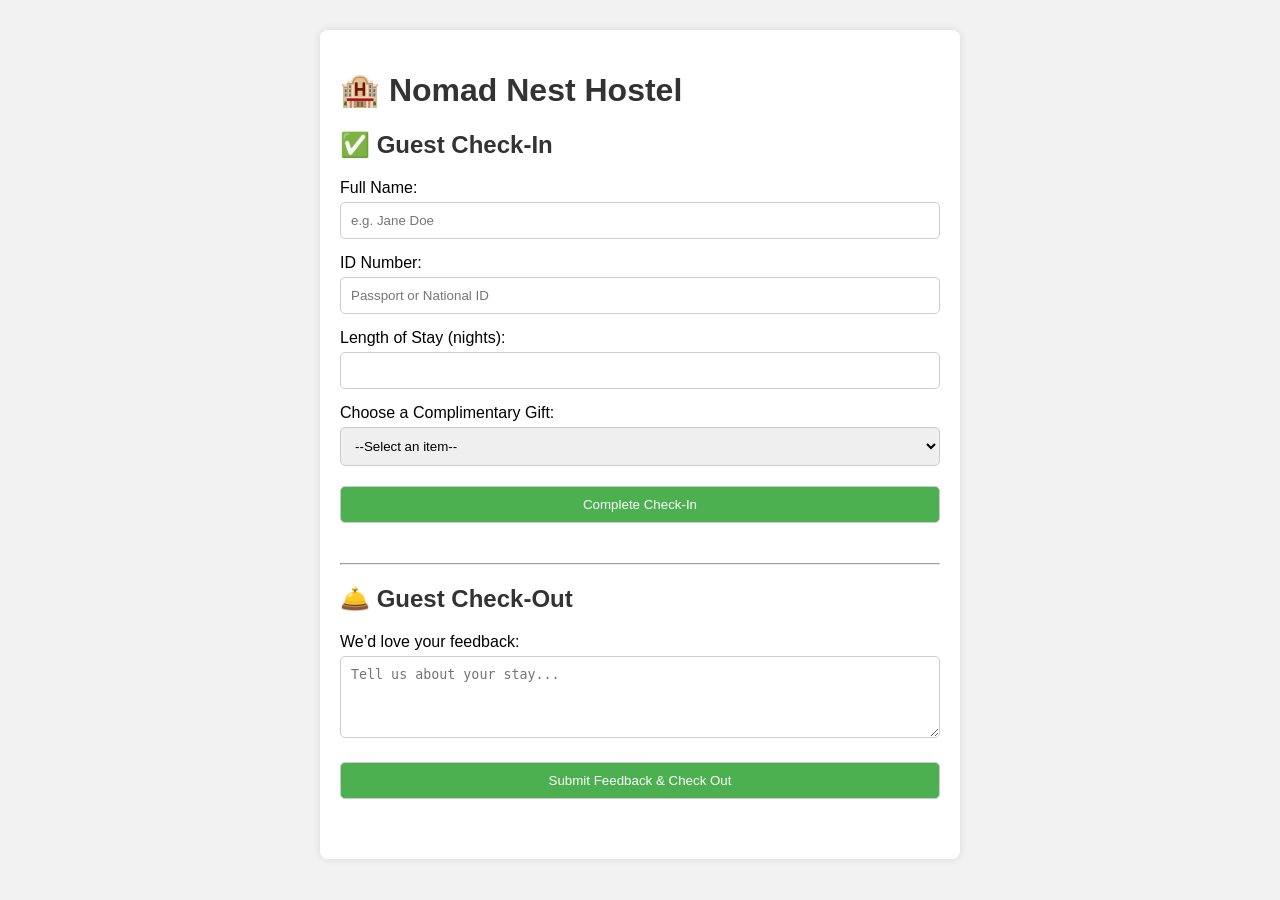
<file: nomad.html>
<!DOCTYPE html>
<html lang="en">
<head>
  <meta charset="UTF-8" />
  <meta name="viewport" content="width=device-width, initial-scale=1.0"/>
  <title>Nomad Nest Hostel</title>
  <style>
    body {
      font-family: Arial, sans-serif;
      margin: 30px;
      background-color: #f2f2f2;
    }
    h1, h2 {
      color: #333;
    }
    .container {
      max-width: 600px;
      margin: auto;
      background: white;
      padding: 20px;
      border-radius: 8px;
      box-shadow: 0 0 10px rgba(0,0,0,0.1);
    }
    label {
      display: block;
      margin-top: 15px;
    }
    input, select, textarea, button {
      width: 100%;
      padding: 10px;
      margin-top: 5px;
      border-radius: 5px;
      border: 1px solid #ccc;
      box-sizing: border-box;
    }
    button {
      background-color: #4CAF50;
      color: white;
      cursor: pointer;
      margin-top: 20px;
    }
    button:hover {
      background-color: #45a049;
    }
    .section {
      margin-bottom: 40px;
    }
  </style>
</head>
<body>
  <div class="container">

    <h1>🏨 Nomad Nest Hostel</h1>
    
    <div class="section">
      <h2>✅ Guest Check-In</h2>
      <form id="checkin-form">
        <label for="name">Full Name:</label>
        <input type="text" id="name" placeholder="e.g. Jane Doe" required>

        <label for="id">ID Number:</label>
        <input type="text" id="id" placeholder="Passport or National ID" required>

        <label for="stay">Length of Stay (nights):</label>
        <input type="number" id="stay" min="1" required>

        <label for="gift">Choose a Complimentary Gift:</label>
        <select id="gift" required>
          <option value="">--Select an item--</option>
          <option value="snack">Snack</option>
          <option value="pokemon">Pokémon Card</option>
        </select>

        <button type="submit">Complete Check-In</button>
      </form>
    </div>

    <hr/>

    <div class="section">
      <h2>🛎️ Guest Check-Out</h2>
      <form id="checkout-form">
        <label for="feedback">We’d love your feedback:</label>
        <textarea id="feedback" rows="4" placeholder="Tell us about your stay..."></textarea>

        <button type="submit">Submit Feedback & Check Out</button>
      </form>
    </div>

    <div id="message" style="display:none; margin-top: 20px; color: green;"></div>
  </div>

  <script>
    const checkinForm = document.getElementById("checkin-form");
    const checkoutForm = document.getElementById("checkout-form");
    const messageDiv = document.getElementById("message");

    checkinForm.addEventListener("submit", function(e) {
      e.preventDefault();
      messageDiv.innerHTML = "✅ Check-in complete! Welcome to Nomad Nest!";
      messageDiv.style.display = "block";
    });

    checkoutForm.addEventListener("submit", function(e) {
      e.preventDefault();
      messageDiv.innerHTML = "✅ Thank you for your feedback. Safe travels!";
      messageDiv.style.display = "block";
    });
  </script>
</body>
</html>
</file>
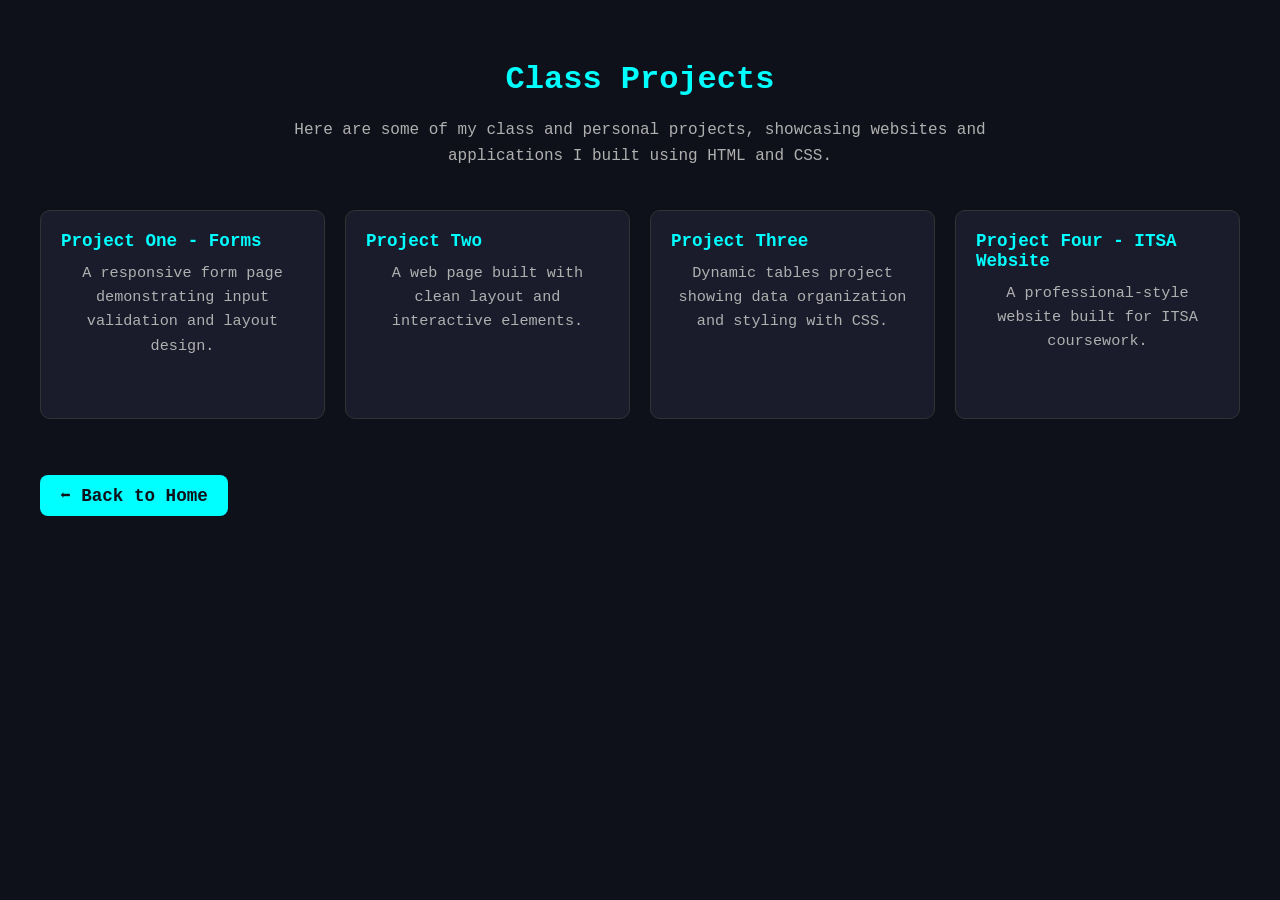
<file: portfolio.html>
<!DOCTYPE html>
<html lang="en">
<head>
    <meta charset="UTF-8">
    <title>Class Projects</title>
    <meta name="viewport" content="width=device-width, initial-scale=1.0">
    <style>
        /* --- General Page Styling --- */
        body {
            font-family: 'Courier New', Courier, monospace;
            background-color: #0f111a;
            color: #f0f0f0;
            margin: 0;
            padding: 40px;
        }

        h1 {
            text-align: center;
            color: #00ffff;
            margin-bottom: 20px;
        }

        p {
            text-align: center;
            max-width: 700px;
            margin: 0 auto 40px auto;
            color: #b0b0b0;
            line-height: 1.6;
        }

        /* --- Project List as Cards --- */
        ul {
            list-style: none;
            padding: 0;
            display: grid;
            grid-template-columns: repeat(auto-fit, minmax(250px, 1fr));
            gap: 20px;
        }

        li {
            background-color: #1a1c2b;
            border: 1px solid #333;
            border-radius: 10px;
            padding: 20px;
            transition: transform 0.2s, box-shadow 0.2s;
        }

        li:hover {
            transform: translateY(-5px);
            box-shadow: 0 8px 20px rgba(0, 255, 255, 0.3);
        }

        a {
            text-decoration: none;
            color: #00ffff;
            font-weight: bold;
            display: block;
            margin-bottom: 10px;
            font-size: 1.1rem;
        }

        /* --- Optional: Add a short description below links --- */
        li p {
            color: #b0b0b0;
            font-size: 0.95rem;
        }

        /* --- Back to Home Link --- */
        a[href="index.html"] {
            display: inline-block;
            margin-top: 40px;
            padding: 10px 20px;
            background-color: #00ffff;
            color: #0f111a;
            border-radius: 8px;
            font-weight: bold;
            text-decoration: none;
            transition: background-color 0.2s;
        }

        a[href="index.html"]:hover {
            background-color: #00cccc;
        }

        /* --- Responsive adjustments --- */
        @media (max-width: 500px) {
            body {
                padding: 20px;
            }
        }
    </style>
</head>
<body>

    <h1>Class Projects</h1>
    <p>Here are some of my class and personal projects, showcasing websites and applications I built using HTML and CSS.</p>

    <ul>
        <li>
            <a href="https://mokkstar.github.io/form.html" target="_blank">Project One - Forms</a>
            <p>A responsive form page demonstrating input validation and layout design.</p>
        </li>
        <li>
            <a href="https://mokkstar.github.io/nomad.html" target="_blank">Project Two</a>
            <p>A web page built with clean layout and interactive elements.</p>
        </li>
        <li>
            <a href="https://mokkstar.github.io/table6.html" target="_blank">Project Three</a>
            <p>Dynamic tables project showing data organization and styling with CSS.</p>
        </li>
        <li>
            <a href="https://lap115.github.io/home2.html" target="_blank">Project Four - ITSA Website</a>
            <p>A professional-style website built for ITSA coursework.</p>
        </li>
    </ul>

    <a href="index.html">⬅ Back to Home</a>

</body>
</html>
</file>
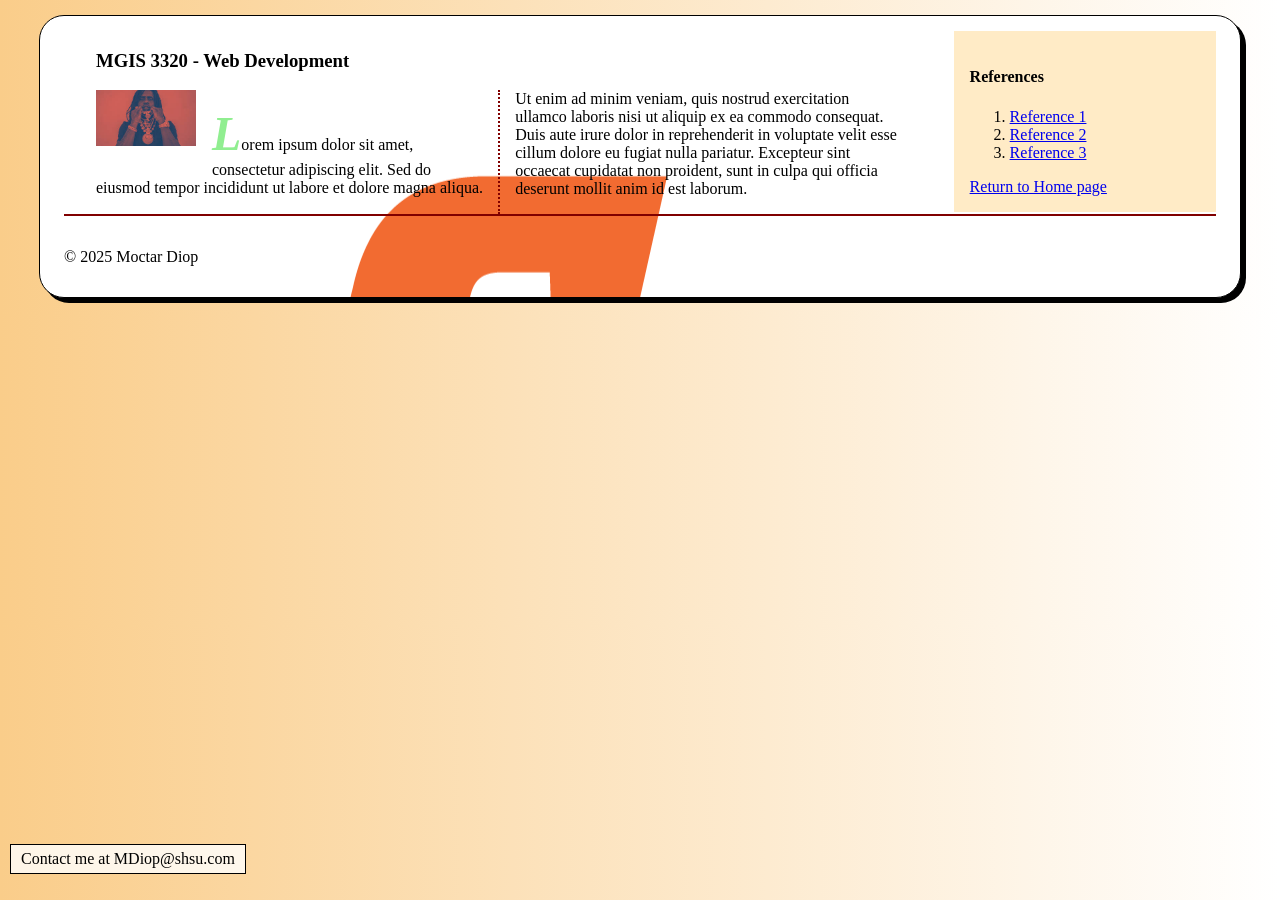
<file: project.html>
<!DOCTYPE html>
<html lang="en">
<head>
    <meta charset="UTF-8">
    <meta name="viewport" content="width=device-width, initial-scale=1.0">
    <title>Project</title>
    <link rel="stylesheet" href="styles/project.css">
    <style>
        .fixed {
            position: fixed;
            bottom: 10px;
            left: 10px;
            background-color: white;
            padding: 5px;
        }
    </style>
</head>
<body>
    <article>
        <h3>MGIS 3320 - Web Development</h3>
        <img src="images/ckeef.jfif" alt="facephoto" width="100">
        <p>
            Lorem ipsum dolor sit amet, consectetur adipiscing elit. Sed do eiusmod tempor incididunt ut labore et dolore magna aliqua. Ut enim ad minim veniam, quis nostrud exercitation ullamco laboris nisi ut aliquip ex ea commodo consequat. Duis aute irure dolor in reprehenderit in voluptate velit esse cillum dolore eu fugiat nulla pariatur. Excepteur sint occaecat cupidatat non proident, sunt in culpa qui officia deserunt mollit anim id est laborum.
        <p/> 
    </article>
    
    <aside>
        <h4>References</h4>
        <ol>
            <li><a href="#">Reference 1</a></li>
            <li><a href="#">Reference 2</a></li>
            <li><a href="#">Reference 3</a></li>
        </ol>
        <a href="index.html">Return to Home page</a>
    </aside>
    
    <footer>
        <p>&copy; 2025 Moctar Diop</p>
    </footer>
    
    <p class="fixed">Contact me at MDiop@shsu.com</p>
</body>
</html>
</file>
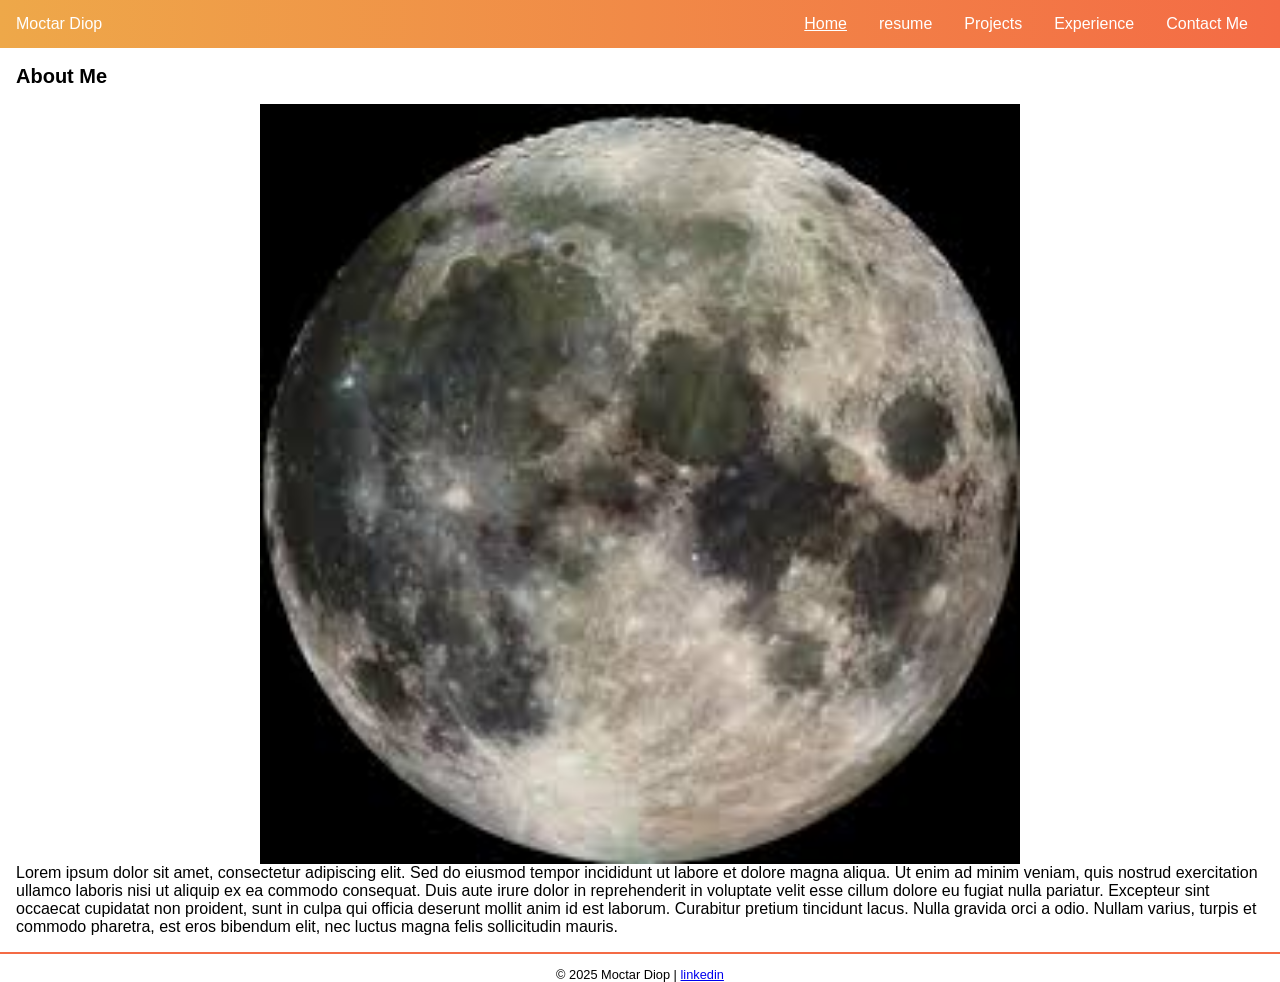
<file: quiz6.html>
<!DOCTYPE html>
<html lang="en">
<head>
    <meta charset="UTF-8">
    <meta name="viewport" content="width=device-width, initial-scale=1.0">
    <title>Q6</title>
    <link rel="stylesheet" href="styles/quiz6.css">
</head>
<body>
    <section class="top-nav">
        <div>
            <p>Moctar Diop</p>
            </div>
            <input id="menu-toggle" type="checkbox">
            <label class="menu-button-container" for="menu-toggle">
            <div class="menu-button"></div>
            </label>
            <ul class="menu">
                <li><a href="quiz6.html" class="current">Home</a></li>
                <li><a href="files/classschedule.xlsx" target="_blank">resume</a></li>
                <li><a href="project.html">Projects</a></li>
                <li><a href="#">Experience</a></li>
                <li><a href="#">Contact Me</a></li>

    </section>
    <article>
        <h2>About Me</h2>
        <img src="images/nasa.jpg"alt="Universe picture" title="Universe"
        <p>Lorem ipsum dolor sit amet, consectetur adipiscing elit. Sed do eiusmod tempor incididunt ut labore et dolore magna aliqua. Ut enim ad minim veniam, quis nostrud exercitation ullamco laboris nisi ut aliquip ex ea commodo consequat. Duis aute irure dolor in reprehenderit in voluptate velit esse cillum dolore eu fugiat nulla pariatur. Excepteur sint occaecat cupidatat non proident, sunt in culpa qui officia deserunt mollit anim id est laborum. Curabitur pretium tincidunt lacus. Nulla gravida orci a odio. Nullam varius, turpis et commodo pharetra, est eros bibendum elit, nec luctus magna felis sollicitudin mauris.</p>
    </article>
    <footer>
        <p>&copy; 2025 Moctar Diop |
            <a href="https://www.linkedin.com/in/moctar-diop-profile" target="_blank">linkedin</a></p>
    </footer>
</body>
</html>
</file>
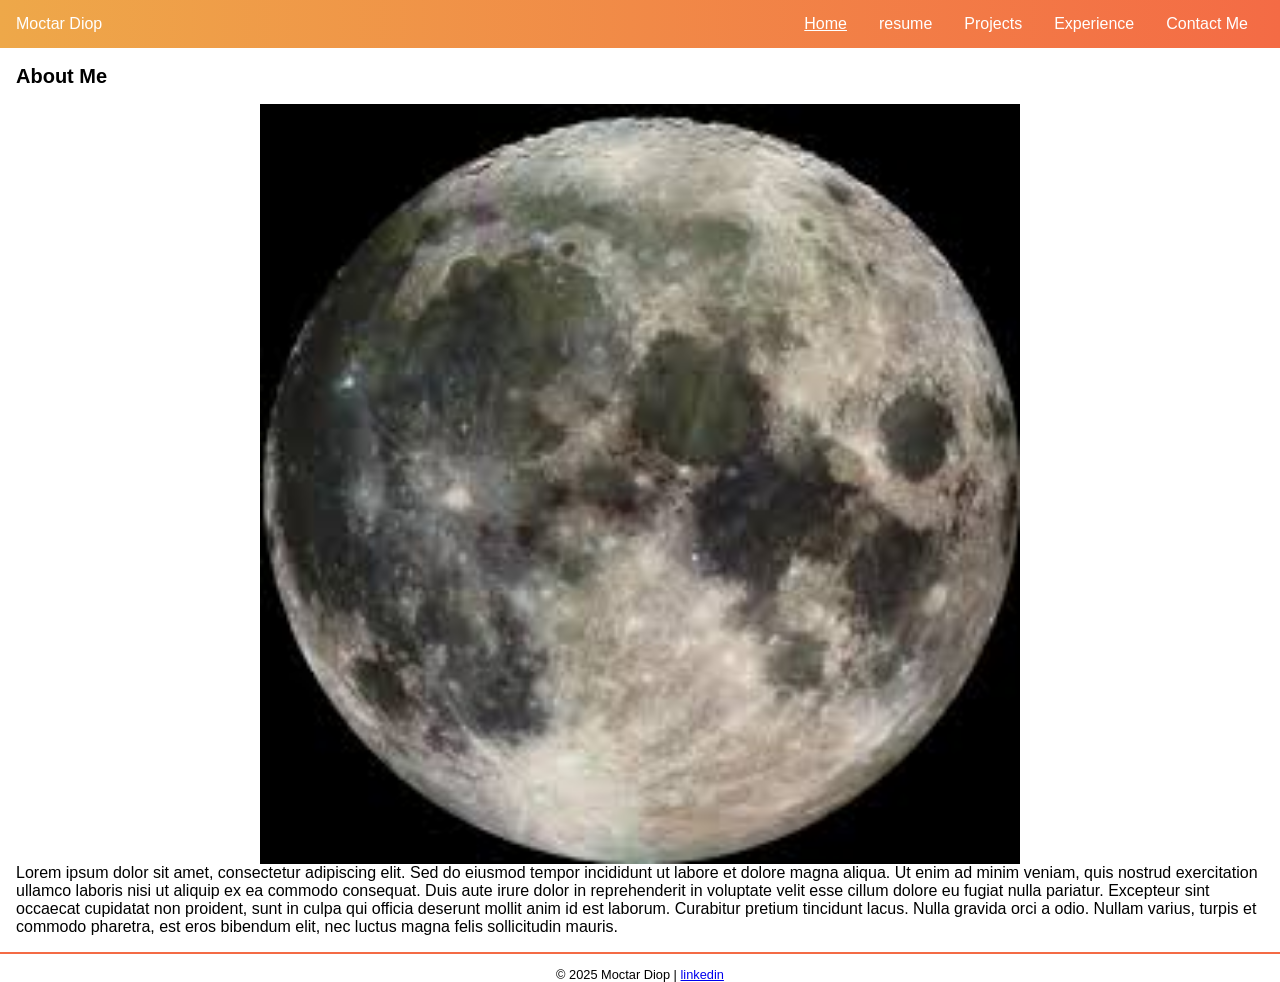
<file: rwd.html>
<!DOCTYPE html>
<html lang="en">
<head>
    <meta charset="UTF-8">
    <meta name="viewport" content="width=device-width, initial-scale=1.0">
    <title>Q6</title>
    <link rel="stylesheet" href="styles/rwd.css">
</head>
<body>
    <section class="top-nav">
        <div>
            <p>Moctar Diop</p>
            </div>
            <input id="menu-toggle" type="checkbox">
            <label class="menu-button-container" for="menu-toggle">
            <div class="menu-button"></div>
            </label>
            <ul class="menu">
                <li><a href="quiz6.html" class="current">Home</a></li>
                <li><a href="files/classschedule.xlsx" target="_blank">resume</a></li>
                <li><a href="project.html">Projects</a></li>
                <li><a href="#">Experience</a></li>
                <li><a href="#">Contact Me</a></li>

    </section>
    <article>
        <h2>About Me</h2>
        <img src="images/nasa.jpg"alt="Universe picture" title="Universe"
        <p>Lorem ipsum dolor sit amet, consectetur adipiscing elit. Sed do eiusmod tempor incididunt ut labore et dolore magna aliqua. Ut enim ad minim veniam, quis nostrud exercitation ullamco laboris nisi ut aliquip ex ea commodo consequat. Duis aute irure dolor in reprehenderit in voluptate velit esse cillum dolore eu fugiat nulla pariatur. Excepteur sint occaecat cupidatat non proident, sunt in culpa qui officia deserunt mollit anim id est laborum. Curabitur pretium tincidunt lacus. Nulla gravida orci a odio. Nullam varius, turpis et commodo pharetra, est eros bibendum elit, nec luctus magna felis sollicitudin mauris.</p>
    </article>
    <footer>
        <p>&copy; 2025 Moctar Diop |
            <a href="https://www.linkedin.com/in/moctar-diop-profile" target="_blank">linkedin</a></p>
    </footer>
</body>
</html>
</file>
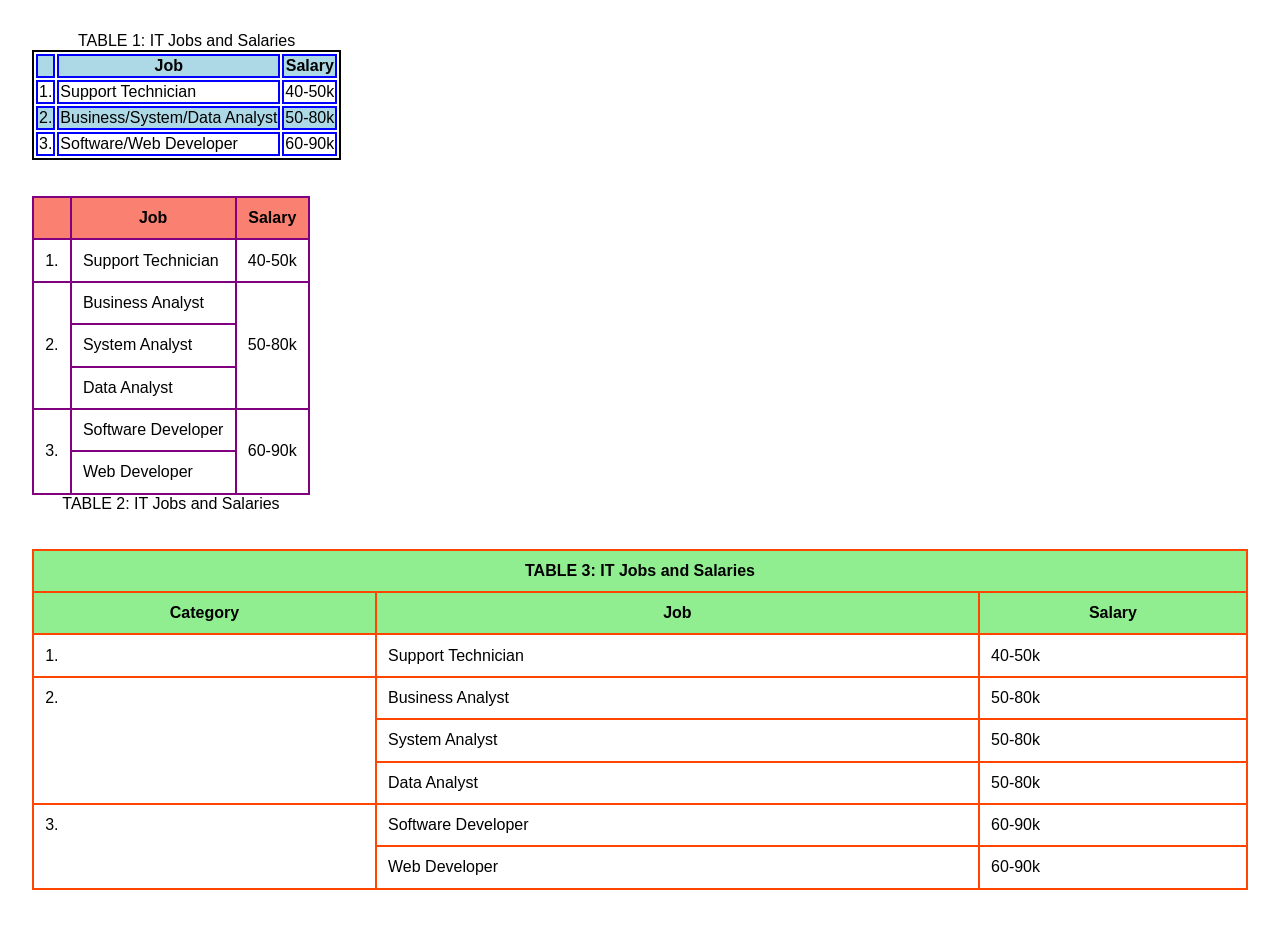
<file: table6.html>
<!DOCTYPE html>
<html lang="en">
<head>
  <meta charset="UTF-8">
  <meta name="viewport" content="width=device-width, initial-scale=1.0">
  <title>IT Jobs and Salaries</title>
  <link rel="stylesheet" href="styles/table6.css">
</head>
<body>

  <table class="first">
    <caption>TABLE 1: IT Jobs and Salaries</caption>
    <tr>
      <th></th>
      <th>Job</th>
      <th>Salary</th>
    </tr>
    <tr>
      <td>1.</td>
      <td>Support Technician</td>
      <td>40-50k</td>
    </tr>
    <tr>
      <td>2.</td>
      <td>Business/System/Data Analyst</td>
      <td>50-80k</td>
    </tr>
    <tr>
      <td>3.</td>
      <td>Software/Web Developer</td>
      <td>60-90k</td>
    </tr>
  </table>

  <br><br>

  <table class="second">
    <caption>TABLE 2: IT Jobs and Salaries</caption>
    <tr>
      <th></th>
      <th>Job</th>
      <th>Salary</th>
    </tr>
    <tr>
      <td>1.</td>
      <td>Support Technician</td>
      <td>40-50k</td>
    </tr>
    <tr>
      <td rowspan="3">2.</td>
      <td>Business Analyst</td>
      <td rowspan="3">50-80k</td>
    </tr>
    <tr>
      <td>System Analyst</td>
    </tr>
    <tr>
      <td>Data Analyst</td>
    </tr>
    <tr>
      <td rowspan="2">3.</td>
      <td>Software Developer</td>
      <td rowspan="2">60-90k</td>
    </tr>
    <tr>
      <td>Web Developer</td>
    </tr>
  </table>

  <br><br>

  <table class="third">
    <thead>
      <tr>
        <th colspan="3">TABLE 3: IT Jobs and Salaries</th>
      </tr>
      <tr>
        <th>Category</th>
        <th>Job</th>
        <th>Salary</th>
      </tr>
    </thead>
    <tbody>
      <tr>
        <td rowspan="1" class="number">1.</td>
        <td>Support Technician</td>
        <td>40-50k</td>
      </tr>
      <tr>
        <td rowspan="3" class="number">2.</td>
        <td>Business Analyst</td>
        <td>50-80k</td>
      </tr>
      <tr>
        <td>System Analyst</td>
        <td>50-80k</td>
      </tr>
      <tr>
        <td>Data Analyst</td>
        <td>50-80k</td>
      </tr>
      <tr>
        <td rowspan="2" class="number">3.</td>
        <td>Software Developer</td>
        <td>60-90k</td>
      </tr>
      <tr>
        <td>Web Developer</td>
        <td>60-90k</td>
      </tr>
    </tbody>
  </table>

</body>
</html>
</file>
<file: styles/main.css>
/* --- Tech Style Header --- */
.tech-header {
    text-align: center;
    padding: 60px 20px;
    background-color: #0f111a;
    border-bottom: 2px solid #00ffff;
    box-shadow: 0 4px 20px rgba(0, 255, 255, 0.2);
    margin-bottom: 40px;
}

.tech-header h1 {
    font-family: 'Courier New', Courier, monospace;
    font-size: 3rem;
    color: #00ffff;
    text-shadow: 
        0 0 5px #00ffff,
        0 0 10px #00ffff,
        0 0 20px #00ffff,
        0 0 40px #00cccc;
    animation: flicker 2s infinite;
}

.tech-header p {
    font-family: 'Courier New', Courier, monospace;
    color: #b0b0b0;
    font-size: 1.2rem;
    margin-top: 15px;
}

/* --- Neon Flicker Animation --- */
@keyframes flicker {
    0%, 19%, 21%, 23%, 25%, 54%, 56%, 100% {
        text-shadow: 
            0 0 5px #00ffff,
            0 0 10px #00ffff,
            0 0 20px #00ffff,
            0 0 40px #00cccc;
    }
    20%, 22%, 24%, 55% {
        text-shadow: none;
    }
}
/* --- Global Styling --- */
html, body {
    margin: 0;
    padding: 0;
    font-family: 'Courier New', Courier, monospace;
    background-color: #0f111a;
    color: #f0f0f0;
    line-height: 1.6;
}

body {
    max-width: 1000px;
    margin: 40px auto;
    padding: 30px 40px;
    background-color: #1a1c2b;
    border-radius: 15px;
    box-shadow: 0 8px 20px rgba(0, 255, 255, 0.2);
}

/* --- Headers --- */
h3 {
    margin: 2em 0 1em 0;
    border: 2px solid #00ffff;
    border-radius: 12px;
    padding: 1em;
    box-shadow: 0 4px 10px rgba(0, 255, 255, 0.3);
    background-color: #0f111a;
    color: #00ffff;
}

/* --- Navigation --- */
nav {
    margin: 2em 0;
    padding: 1em;
    border: 2px dashed #00ffff;
    border-radius: 12px;
    box-shadow: 0 4px 10px rgba(0, 255, 255, 0.3);
    background-color: #1a1c2b;
}

nav a {
    text-decoration: none;
    color: #00ffff;
    font-weight: bold;
    margin-right: 15px;
    transition: color 0.2s, text-shadow 0.2s;
}

nav a:hover {
    color: #00cccc;
    text-shadow: 0 0 8px #00ffff;
}

/* --- Contact Section --- */
.contact {
    margin: 2em 0 0 0;
    padding: 1em;
    border: 2px dotted #00ffff;
    border-radius: 12px;
    box-shadow: 0 4px 10px rgba(0, 255, 255, 0.3);
    background-color: #1a1c2b;
}

/* --- Images --- */
img {
    float: left;
    margin-right: 2em;
    margin-bottom: 1em;
    border-radius: 8px;
    border: 1px solid #00ffff;
    box-shadow: 0 4px 12px rgba(0, 255, 255, 0.2);
}

/* --- Links --- */
a {
    color: #00ffff;
    text-decoration: none;
    font-weight: bold;
}

a:hover {
    color: #00cccc;
    text-shadow: 0 0 6px #00ffff;
}

/* --- Responsive --- */
@media (max-width: 600px) {
    body {
        padding: 20px;
    }

    nav, .contact {
        padding: 0.8em;
    }

    img {
        float: none;
        display: block;
        margin: 0 auto 1em auto;
    }
}
</file>
<file: styles/exam.css>
body {
    width: 95%;
    margin: 15px auto;
    background-image: url('../images/SH_orange.png');
    background-position: right;
    background-repeat: repeat-y;
    background-attachment: fixed;
}
nav ul {
    list-style-type: none;
    display: flex;
    justify-content: space-around;
    border-bottom: 2px solid black;
    padding: 10px 0;
}
nav ul li {
    display: inline;
}
nav ul li a {
    text-decoration: none;
    font-weight: bold;
}
article {
    width: 75%;
    float: left;
}
aside {
    width: 20%;
    position: fixed;
    right: 0;
    top: 50px;
}
aside ul {
    list-style-type: square;
}
h2 {
    border-bottom: 1px solid black;
}
p {
    text-indent: 30px;
}
p::first-letter {
    font-size: 2em;
    font-weight: bold;
    font-style: italic;
}
.wrapped-image {
    float: left;
    margin-right: 15px;
}
footer {
    text-align: center;
    border-top: 2px solid black;
    padding-top: 10px;
}
footer a {
    text-decoration: none;
    font-weight: bold;
}
</file>
<file: styles/form.css>
fieldset {
    width: 40em;
    margin-top: 1em;
    margin-bottom: 1em;
    padding-top: .5em;
    }
    legend {
    color: #931420;
    font-weight: bold;
    font-size: 85%;
    margin-bottom: .5em;
    }
    label, input, select {
    font-size: 90%;
    }
    label {
    float: left;
    width: 9em;
    text-align: right;
    }
    input, select {
    margin-left: .5em;
    margin-bottom: .5em;
    }
    input:required {
    border: 3px solid red;
    }
    input:valid {
    border: 1px solid black;
    }
    input:invalid {
    box-shadow: none;
    }
    br {
    clear: both;
    }
    textarea {
    height: 5em;
    width: 35em;
    }
    #buttons input {
    width: 10em;
    }
</file>
<file: styles/project.css>
html {
    background-image: linear-gradient(to left, white 0%, #facd8a 100%);
}

body {
    width: 90%;
    background-color: white;
    margin: 15px auto;
    padding: 15px 1.5em;
    border: 1px solid black;
    border-radius: 25px;
    box-shadow: 5px 5px 0 0 black;
    background-image: url('../images/SH_orange.png');
    background-repeat: repeat-y;
    background-position: right;
    background-attachment: fixed;
}

a:focus, a:hover {
    border: 3px blue;
    border-style: dotted solid;
}

article {
    clear: left;
    width: 70%;
    float: left;
    column-count: 2;
    column-rule: 2px dotted maroon;
    column-gap: 2em;
    margin-left: 2em;
}

article h3 {
    column-span: all;
}

article img {
    float: left;
    margin-right: 1em;
    margin-bottom: 1em;
}

article p::first-letter {
    font-size: 3em;
    font-weight: bold;
    font-style: italic;
    color: lightgreen;
}

aside {
    width: 20%;
    float: right;
    background-color: #ffebc6;
    padding: 1em;
}

footer {
    clear: both;
    border-top: 2px solid maroon;
    padding-top: 1em;
}

p.fixed {
    width: auto;
    position: fixed;
    bottom: 10px;
    left: 10px;
    background: rgba(255, 255, 255, 0.8);
    padding: 5px 10px;
    border: 1px solid black;
}
</file>
<file: styles/quiz6.css>
html, body {
  margin: 0;
  height: 100%;
  font-size: 100%;
}

* {
  font-family: Verdana, Arial, Helvetica, sans-serif;
  box-sizing: border-box;
}

/*---------------------------------------------------------------*/
.top-nav {
  display: flex;
  flex-direction: row;
  align-items: center;
  justify-content: space-between;
  background-color: #00BAF0;
  background: linear-gradient(to left, #f46b45, #eea849);
  color: #FFF;
  height: 3em;
  padding: 1em;
}

.menu {
  display: flex;
  flex-direction: row;
  list-style-type: none;
  margin: 0;
  padding: 0;
}

.menu > li {
  margin: 0 1rem;
  overflow: hidden;
}

.menu-button-container {
  display: none;
  height: 100%;
  width: 30px;
  cursor: pointer;
  flex-direction: column;
  justify-content: center;
  align-items: center;
}

#menu-toggle {
  display: none;
}

.menu-button,
.menu-button::before,
.menu-button::after {
  display: block;
  background-color: #fff;
  position: absolute;
  height: 4px;
  width: 30px;
  transition: transform 400ms cubic-bezier(0.23, 1, 0.32, 1);
  border-radius: 2px;
}

.menu-button::before {
  content: '';
  margin-top: -8px;
}

.menu-button::after {
  content: '';
  margin-top: 8px;
}

#menu-toggle:checked + .menu-button-container .menu-button::before {
  margin-top: 0px;
  transform: rotate(405deg);
}

#menu-toggle:checked + .menu-button-container .menu-button {
  background: rgba(255, 255, 255, 0);
}

#menu-toggle:checked + .menu-button-container .menu-button::after {
  margin-top: 0px;
  transform: rotate(-405deg);
}

/*----end of menu*/

/* Link styling */
section a {
  text-decoration: none;
  color: white;
}

.menu a:hover,
a.current {
  text-decoration: underline;
}

/* Article styling */
article {
  padding: 0 1em;
}

article h2 {
  font-size: 1.25em;
}

article p {
  font-size: 1em;
}

article img {
  margin: auto;
  display: block;
  width: 100%;
  max-width: 760px;
}

/* Footer styling */
footer {
  border-top: 2px solid #f46b45;
  text-align: center;
  font-size: 0.8em;
}

/* Responsive styling */
@media screen and (max-width: 700px) {
  .menu-button-container {
    display: flex;
  }

  .menu {
    position: absolute;
    top: 0;
    margin-top: 50px;
    left: 0;
    flex-direction: column;
    width: 100%;
    justify-content: center;
    align-items: center;
  }

  #menu-toggle ~ .menu li {
    height: 0;
    margin: 0;
    padding: 0;
    border: 0;
    transition: height 400ms cubic-bezier(0.23, 1, 0.32, 1);
  }

  #menu-toggle:checked ~ .menu li {
    border: 1px solid #333;
    height: 2.5em;
    padding: 0.5em;
    transition: height 400ms cubic-bezier(0.23, 1, 0.32, 1);
  }

  .menu > li {
    display: flex;
    justify-content: center;
    margin: 0;
    padding: 0.5em 0;
    width: 100%;
    color: white;
    background-color: #222;
  }

  .menu > li:not(:last-child) {
    border-bottom: 1px solid #444;
  }

  article h2 {
    font-size: 1.1em;
  }

  article p {
    font-size: 0.8em;
  }

  footer {
    border-top: 1px solid #f46b45;
    text-align: center;
    font-size: 0.6em;
  }
}
</file>
<file: styles/rwd.css>
html, body {
  margin: 0;
  height: 100%;
  font-size: 100%;
}

* {
  font-family: Verdana, Arial, Helvetica, sans-serif;
  box-sizing: border-box;
}

/*---------------------------------------------------------------*/
.top-nav {
  display: flex;
  flex-direction: row;
  align-items: center;
  justify-content: space-between;
  background-color: #00BAF0;
  background: linear-gradient(to left, #f46b45, #eea849);
  color: #FFF;
  height: 3em;
  padding: 1em;
}

.menu {
  display: flex;
  flex-direction: row;
  list-style-type: none;
  margin: 0;
  padding: 0;
}

.menu > li {
  margin: 0 1rem;
  overflow: hidden;
}

.menu-button-container {
  display: none;
  height: 100%;
  width: 30px;
  cursor: pointer;
  flex-direction: column;
  justify-content: center;
  align-items: center;
}

#menu-toggle {
  display: none;
}

.menu-button,
.menu-button::before,
.menu-button::after {
  display: block;
  background-color: #fff;
  position: absolute;
  height: 4px;
  width: 30px;
  transition: transform 400ms cubic-bezier(0.23, 1, 0.32, 1);
  border-radius: 2px;
}

.menu-button::before {
  content: '';
  margin-top: -8px;
}

.menu-button::after {
  content: '';
  margin-top: 8px;
}

#menu-toggle:checked + .menu-button-container .menu-button::before {
  margin-top: 0px;
  transform: rotate(405deg);
}

#menu-toggle:checked + .menu-button-container .menu-button {
  background: rgba(255, 255, 255, 0);
}

#menu-toggle:checked + .menu-button-container .menu-button::after {
  margin-top: 0px;
  transform: rotate(-405deg);
}

/*----end of menu*/

/* Link styling */
section a {
  text-decoration: none;
  color: white;
}

.menu a:hover,
a.current {
  text-decoration: underline;
}

/* Article styling */
article {
  padding: 0 1em;
}

article h2 {
  font-size: 1.25em;
}

article p {
  font-size: 1em;
}

article img {
  margin: auto;
  display: block;
  width: 100%;
  max-width: 760px;
}

/* Footer styling */
footer {
  border-top: 2px solid #f46b45;
  text-align: center;
  font-size: 0.8em;
}

/* Responsive styling */
@media screen and (max-width: 700px) {
  .menu-button-container {
    display: flex;
  }

  .menu {
    position: absolute;
    top: 0;
    margin-top: 50px;
    left: 0;
    flex-direction: column;
    width: 100%;
    justify-content: center;
    align-items: center;
  }

  #menu-toggle ~ .menu li {
    height: 0;
    margin: 0;
    padding: 0;
    border: 0;
    transition: height 400ms cubic-bezier(0.23, 1, 0.32, 1);
  }

  #menu-toggle:checked ~ .menu li {
    border: 1px solid #333;
    height: 2.5em;
    padding: 0.5em;
    transition: height 400ms cubic-bezier(0.23, 1, 0.32, 1);
  }

  .menu > li {
    display: flex;
    justify-content: center;
    margin: 0;
    padding: 0.5em 0;
    width: 100%;
    color: white;
    background-color: #222;
  }

  .menu > li:not(:last-child) {
    border-bottom: 1px solid #444;
  }

  article h2 {
    font-size: 1.1em;
  }

  article p {
    font-size: 0.8em;
  }

  footer {
    border-top: 1px solid #f46b45;
    text-align: center;
    font-size: 0.6em;
  }
}
</file>
<file: styles/table6.css>
html, body {
    margin: 1em;
    height: 100%;
    font-size: 100%;
  }
  
  * {
    font-family: Verdana, Arial, Helvetica, sans-serif;
  }
  
  table.first {
    border-collapse: separate;
    border: 2px solid black;
  }
  
  table.first th, table.first td {
    border: 2px solid blue;
  }
  
  table.first tr:nth-child(odd) {
    background-color: lightblue;
  }
  
  
  table.second {
    border-collapse: collapse;
    border: 2px solid purple;
    caption-side: bottom;
  }
  
  table.second th {
    background-color: salmon;
  }
  
  table.second th, table.second td {
    padding: 0.7em;
    vertical-align: middle;
    border: 2px solid purple;
  }
  
  table.second thead tr:first-child {
    border-bottom: 2px solid purple;
  }
  
  
  table.third {
    border-collapse: collapse;
    width: 100%;
    border: 2px solid orangered;
  }
  
  table.third th, table.third td {
    padding: 0.7em;
    border: 2px solid orangered;
  }
  
  table.third td {
    vertical-align: top;
  }
  
  table.third thead tr:first-child {
    border-top: 2px solid orangered;
    background-color: lightgreen;
  }
  
  table.third thead tr:nth-child(2) {
    background-color: lightgreen;
  }
  
  table.third tbody tr:last-child {
    border-bottom: 2px solid orangered;
  }
  
  
  @media only screen and (max-width: 425px) {
    th, td {
      display: block;
    }
  
    thead,
    td.number {
      display: none;
      padding: 0;
    }
  }
</file>
